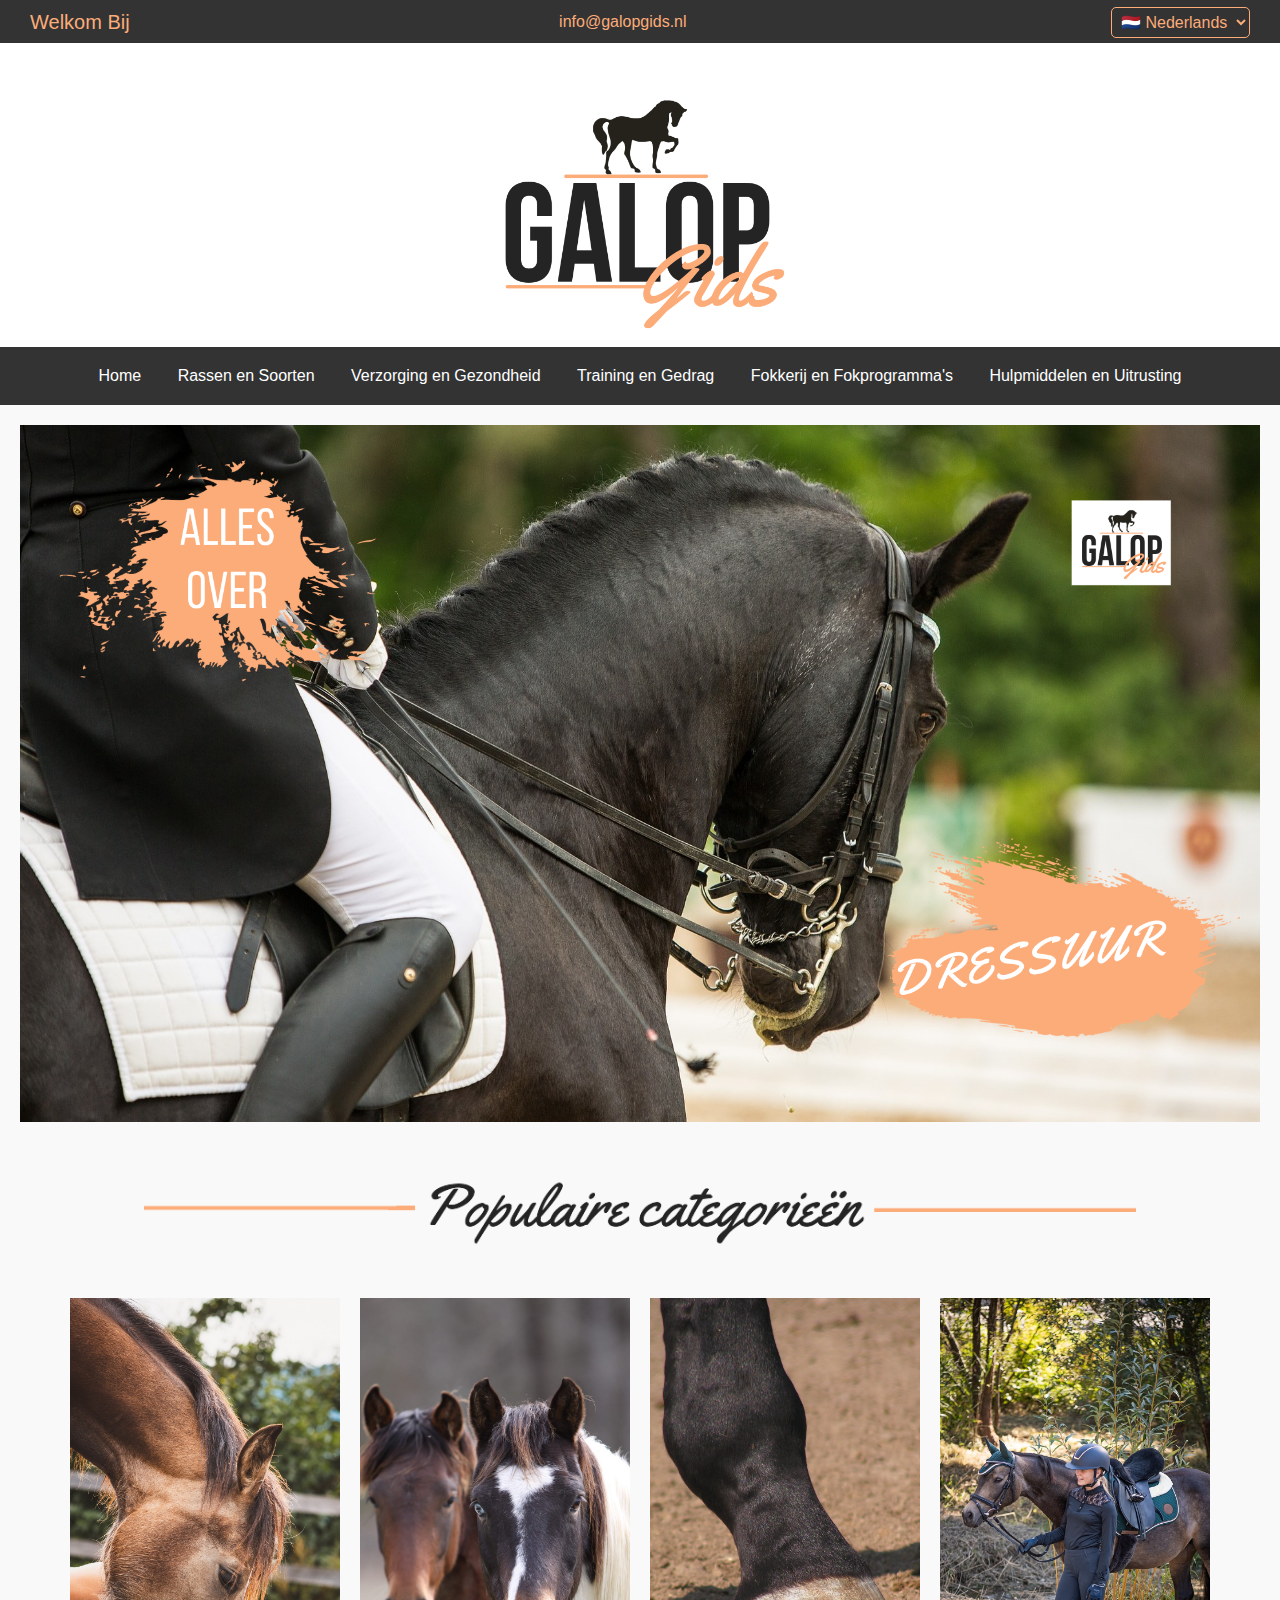
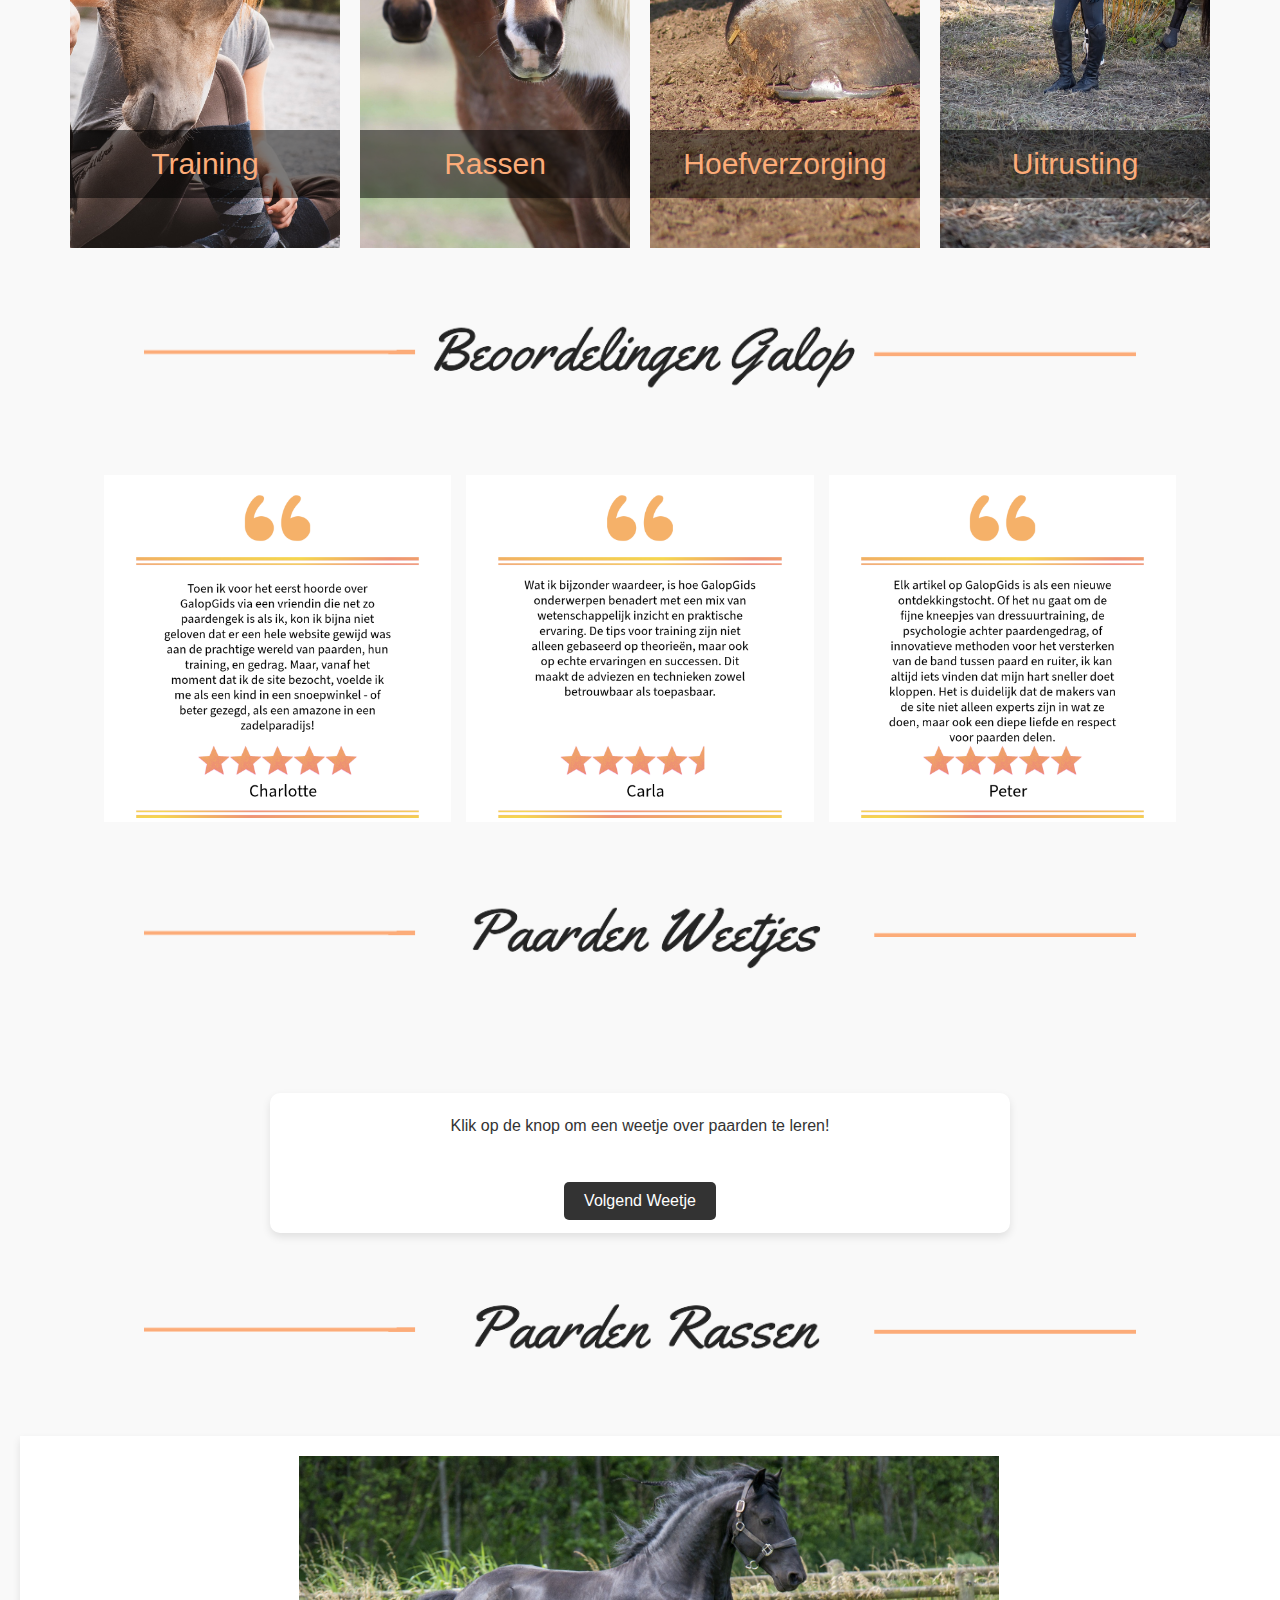
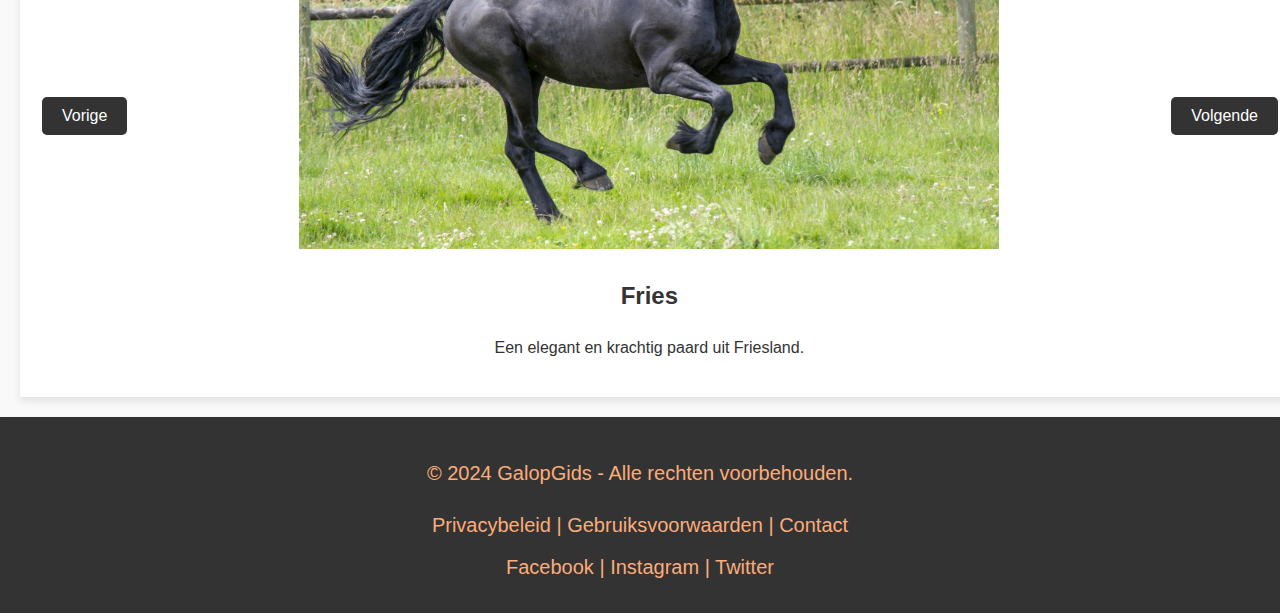
<file: index.html>
<!DOCTYPE html>
<html lang="nl">
<head>
    <meta charset="UTF-8">
    <meta name="viewport" content="width=device-width, initial-scale=1.0">
    <title>GalopGids</title>
    <link rel="stylesheet" href="style.css">
</head>
<body>
    <div id="bovenbalk">
    Welkom Bij
    <div class="contact-info">
        <a href="mailto:info@galopgids.nl"><i class="fa fa-envelope"></i> info@galopgids.nl</a>
    </div>
<div class="language-selector">
    <select onchange="window.location.href=this.value;">
        <option value="index.html">🇳🇱 Nederlands</option>
        <option value="index_en.html">🇬🇧 English</option>
        <!-- Voeg hier meer talen toe indien nodig -->
    </select>
</div>

</div>

    <header id="hoofdbalk">
  <img id="logo" src="logo.png" alt="GalopGids Logo"> <!-- Vervang 'pad/naar/jouw/logo.png' met het pad naar je logo -->
  

<div id="searchResults"></div>
</header>

<nav id="navigatie">
    <ul>
        <li class="dropdown">
            <a href="index.html" class="dropbtn">Home</a>
            <div class="dropdown-content">
            
                <!-- Voeg meer submenu-items toe indien nodig -->
            </div>
        </li>
		        <li class="dropdown">
            <a class="dropbtn">Rassen en Soorten</a>
            <div class="dropdown-content">
           <a href="rassen.html">Koud-of Warmbloed</a>
				
                
            </div>
        </li>
		     <li class="dropdown">
            <a class="dropbtn">Verzorging en Gezondheid</a>
            <div class="dropdown-content">
            <a href="gezond.html">Algemeen</a>
            </div>
        </li>
		    <li class="dropdown">
            <a class="dropbtn">Training en Gedrag</a>
            <div class="dropdown-content">
			<a href="training.html">Grondwerk</a>
       
            </div>
        </li>
		<li class="dropdown">
            <a  class="dropbtn">Fokkerij en Fokprogramma's</a>
            <div class="dropdown-content">
			<a href="sportfokkerij.html">Sportfokkerij</a>
      
            </div>
        </li>
		<li class="dropdown">
            <a href="#over" class="dropbtn">Hulpmiddelen en Uitrusting</a>
            <div class="dropdown-content">
			<a href="uitrusting.html">Uitrusting</a>
          
            </div>
        </li>

		


    </ul>
</nav>
    <main>
	<div class="container">
    <a href="https://voorbeeldpagina.com" class="image-link">
        <img src="dressuur.jpg" alt="Omschrijving van de afbeelding">
        <div class="overlay">
          <img src="overafb.png" alt="Beschrijvende tekst van de afbeelding">
		  
        </div>
    </a>
</div>
   <div class="full-width-image">
        <img src="populair.png" alt="Omschrijving van de nieuwe afbeelding">
    </div>
        <!-- Je pagina inhoud -->
<div class="image-gallery">
    <a href="https://link-naar-pagina-1.com" class="image-link">
        <img src="training.jpg" alt="Afbeelding 1">
        <div class="image-text1">Training</div>
    </a>
    <a href="https://link-naar-pagina-2.com" class="image-link">
        <img src="rassen.jpg" alt="Afbeelding 2">
        <div class="image-text1">Rassen</div>
    </a>
    <a href="https://link-naar-pagina-3.com" class="image-link">
        <img src="hoef.jpg" alt="Afbeelding 3">
        <div class="image-text1">Hoefverzorging</div>
    </a>
    <a href="https://link-naar-pagina-4.com" class="image-link">
        <img src="uitrusting.jpg" alt="Afbeelding 4">
        <div class="image-text1">Uitrusting</div>
    </a>
</div>
 <div class="full-width-image">
        <img src="beoordeling.png" alt="Omschrijving van de nieuwe afbeelding">
    </div>
	<div class="image-row">
    <div class="image-container">
        <img src="beoordeling1.png" alt="Omschrijving afbeelding 1">
    </div>
    <div class="image-container">
        <img src="beoordeling3.png" alt="Omschrijving afbeelding 2">
    </div>
    <div class="image-container">
        <img src="beoordeling2.png" alt="Omschrijving afbeelding 3">
    </div>
</div>
 <div class="full-width-image">
        <img src="weetjes.png" alt="Omschrijving van de nieuwe afbeelding">
    </div>
	<div class="fact-container">
  <div id="fact">Klik op de knop om een weetje over paarden te leren!</div>
  <button onclick="showFact()">Volgend Weetje</button>
</div>
 <div class="full-width-image">
        <img src="paardenrassen.png" alt="Omschrijving van de nieuwe afbeelding">
    </div>
	    <div class="gallery-container">
        <button class="prev" onclick="changeHorse(-1)">Vorige</button>
        <div class="horse-display">
            <img src="" id="horseImage" alt="Paard">
            <h2 id="horseName">Naam van het Paardenras</h2>
            <p id="horseDescription">Beschrijving van het Paardenras</p>
        </div>
        <button class="next" onclick="changeHorse(1)">Volgende</button>
    </div>

    </main>
	<script src="script.js"></script>
<footer class="modern-footer">
    <div class="footer-content">
        <p>© 2024 GalopGids - Alle rechten voorbehouden.</p>
        <div class="footer-links">
            <a href="#">Privacybeleid</a> |
            <a href="#">Gebruiksvoorwaarden</a> |
            <a href="#">Contact</a>
        </div>
        <div class="footer-socials">
            <a href="#">Facebook</a> |
            <a href="#">Instagram</a> |
            <a href="#">Twitter</a>
        </div>
    </div>
</footer>
</body>

</html>
</file>
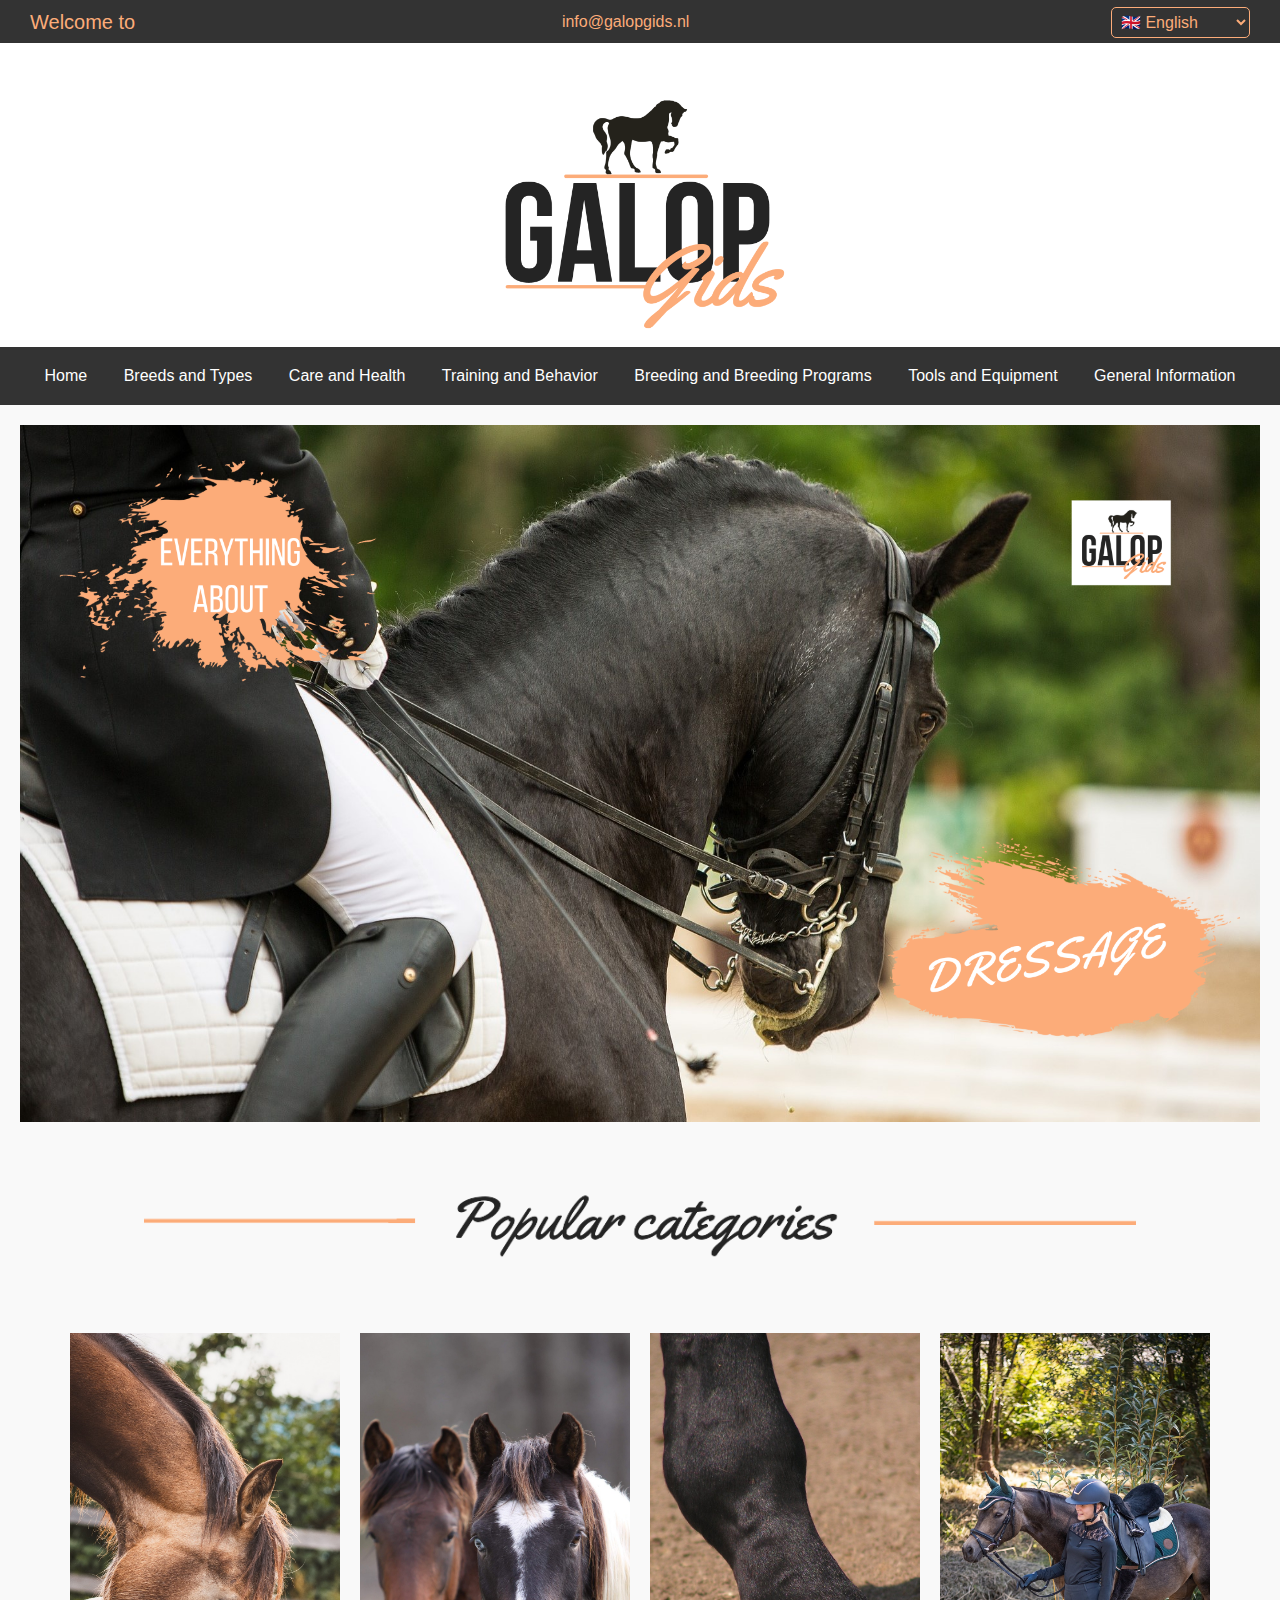
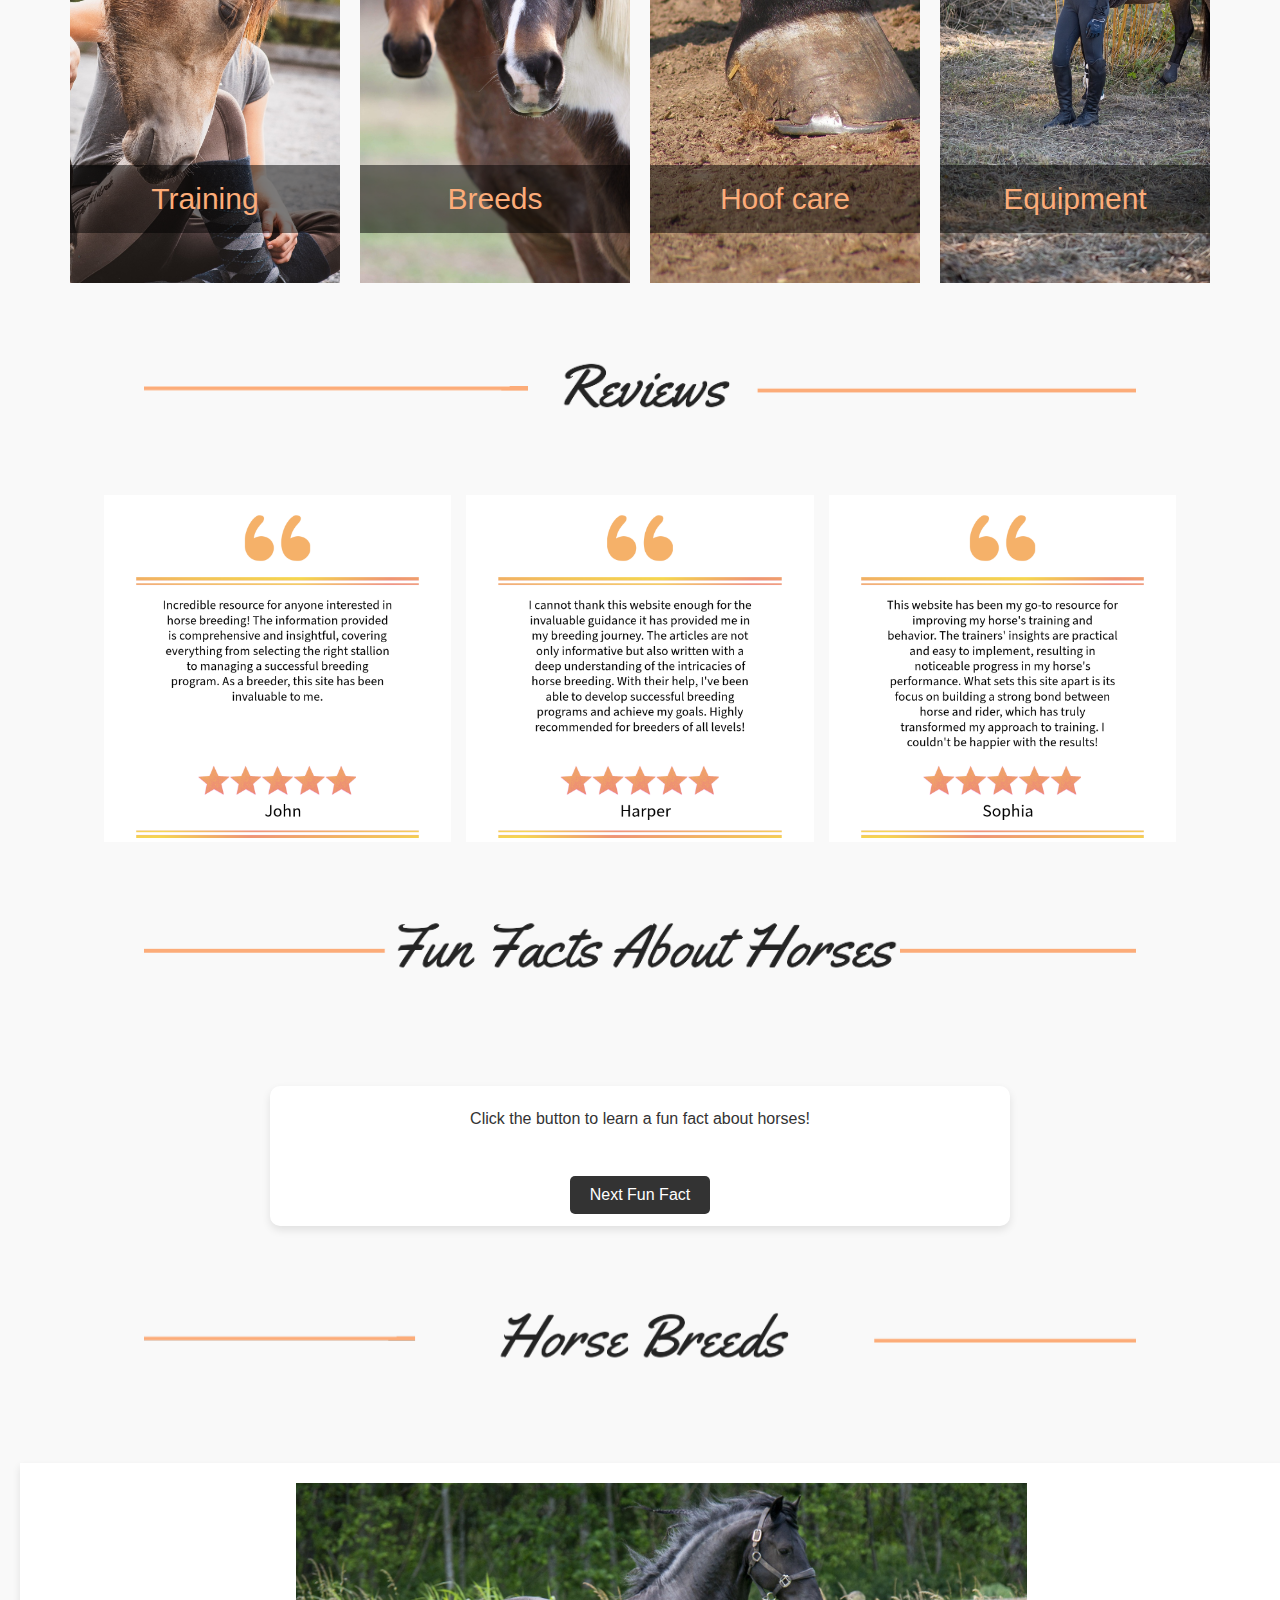
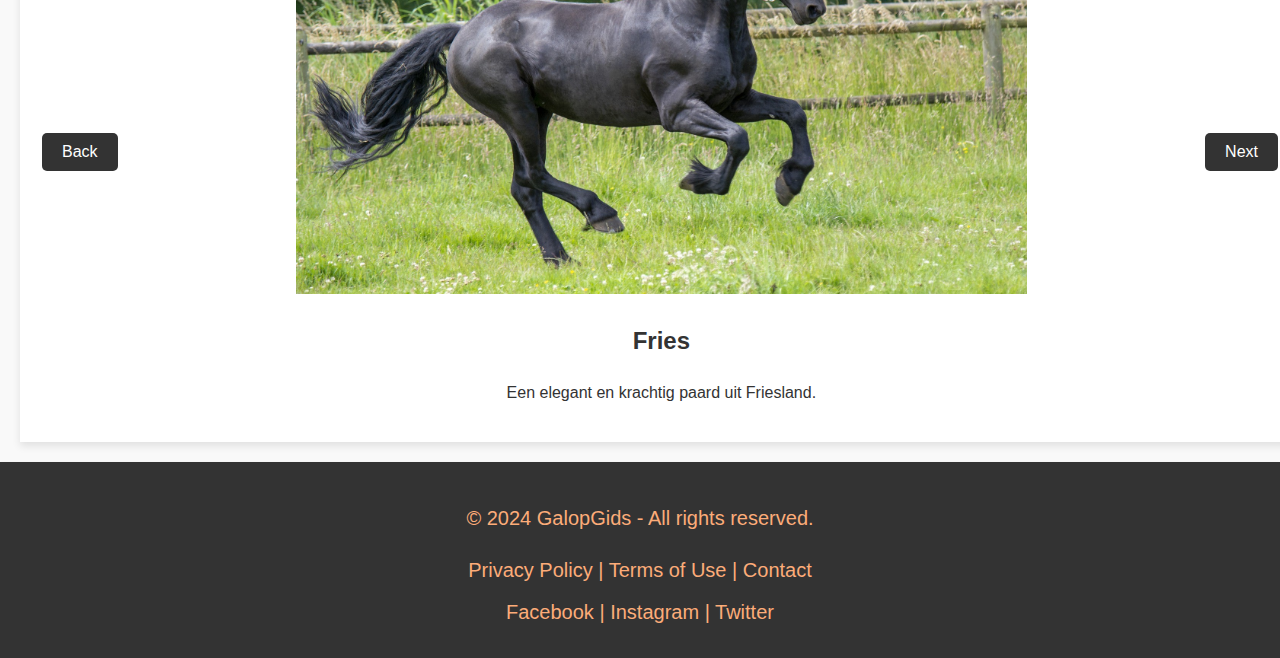
<file: index_en.html>
<!DOCTYPE html>
<html lang="nl">
<head>
    <meta charset="UTF-8">
    <meta name="viewport" content="width=device-width, initial-scale=1.0">
    <title>Jouw Website Naam</title>
    <link rel="stylesheet" href="style.css">
</head>
<body>
    <div id="bovenbalk">
    Welcome to
    <div class="contact-info">
        <a href="mailto:info@galopgids.nl"><i class="fa fa-envelope"></i> info@galopgids.nl</a>
    </div>
<div class="language-selector">
    <select onchange="window.location.href=this.value;">
        <option value="index.html">🇳🇱 Nederlands</option>
        <option value="index_en.html">🇬🇧 English</option>
        <!-- Voeg hier meer talen toe indien nodig -->
    </select>
</div>

</div>

    <header id="hoofdbalk">
  <img id="logo" src="logo.png" alt="GalopGids Logo"> <!-- Vervang 'pad/naar/jouw/logo.png' met het pad naar je logo -->
  

<div id="searchResults"></div>
</header>

<nav id="navigatie">
    <ul>
        <li class="dropdown">
            <a href="#home" class="dropbtn">Home</a>
            <div class="dropdown-content">
            
                <!-- Voeg meer submenu-items toe indien nodig -->
            </div>
        </li>
		        <li class="dropdown">
     
<a href="#over" class="dropbtn">Breeds and Types</a>
<div class="dropdown-content">
    <a href="#">English Thoroughbred</a>
    <a href="#">Arabian Horse</a>
    <a href="#">Quarter Horse</a>
    <a href="#">Fjord</a>
    <a href="#">Other Breeds</a>
</div>
        </li>
		     <li class="dropdown">
            <a href="#over" class="dropbtn">Care and Health</a>
            <div class="dropdown-content">
                <a href="#">Nutrition and Diet</a>
                <a href="#">Hoof Care</a>
				<a href="#">Vaccination Schedule</a>
				<a href="#">Safety at the Stable</a>
				<a href="#">First Aid for Horses</a>
                <!-- Add more submenu items -->
            </div>
        </li>
		    <li class="dropdown">
            <a href="#about" class="dropbtn">Training and Behavior</a>
            <div class="dropdown-content">
                <a href="#">Basic Dressage</a>
                <a href="#">Jumping</a>
				<a href="#">Western Riding</a>
				<a href="#">Resolving Behavioral Issues</a>
				<a href="#">Trail Riding</a>
                <!-- Add more submenu items -->
            </div>
        </li>
		<li class="dropdown">
            <a href="#about" class="dropbtn">Breeding and Breeding Programs</a>
            <div class="dropdown-content">
                <a href="#">Breeding Goals</a>
                <a href="#">Breeding Techniques</a>
				<a href="#">Breeding Programs</a>
				<a href="#">Foal Rearing</a>
				<a href="#">Breeders and Stud Farms</a>
                <!-- Add more submenu items -->
            </div>
        </li>
		<li class="dropdown">
            <a href="#about" class="dropbtn">Tools and Equipment</a>
            <div class="dropdown-content">
                <a href="#">Saddles and Bridles</a>
                <a href="#">Equestrian Clothing</a>
				<a href="#">Stable Equipment</a>
				<a href="#">Horse Transport</a>
				<a href="#">Training Aids</a>
                <!-- Add more submenu items -->
            </div>
        </li>
		<li class="dropdown">
            <a href="#about" class="dropbtn">General Information</a>
            <div class="dropdown-content">
                <a href="#">History of Horses</a>
                <a href="#">Anatomy and Physiology</a>
				<a href="#">Horse Insurance</a>
				<a href="#">Equestrian Terms</a>
				<a href="#">Fun Facts</a>
                <!-- Add more submenu items -->
            </div>
        </li>

    </ul>
</nav>
    <main>
	<div class="container">
    <a href="https://voorbeeldpagina.com" class="image-link">
        <img src="dressuur.jpg" alt="Omschrijving van de afbeelding">
        <div class="overlay">
          <img src="overafb_en.png" alt="Beschrijvende tekst van de afbeelding">
		  
        </div>
    </a>
</div>
   <div class="full-width-image">
        <img src="populair_en.png" alt="Omschrijving van de nieuwe afbeelding">
    </div>
        <!-- Je pagina inhoud -->
<div class="image-gallery">
    <a href="https://link-naar-pagina-1.com" class="image-link">
        <img src="training.jpg" alt="Afbeelding 1">
        <div class="image-text1">Training</div>
    </a>
    <a href="https://link-naar-pagina-2.com" class="image-link">
        <img src="rassen.jpg" alt="Afbeelding 2">
        <div class="image-text1">Breeds</div>
    </a>
    <a href="https://link-naar-pagina-3.com" class="image-link">
        <img src="hoef.jpg" alt="Afbeelding 3">
        <div class="image-text1">Hoof care</div>
    </a>
    <a href="https://link-naar-pagina-4.com" class="image-link">
        <img src="uitrusting.jpg" alt="Afbeelding 4">
        <div class="image-text1">Equipment</div>
    </a>
</div>
 <div class="full-width-image">
        <img src="beoordeling_en.png" alt="Omschrijving van de nieuwe afbeelding">
    </div>
	<div class="image-row">
    <div class="image-container">
        <img src="beoordeling1_en.png" alt="Omschrijving afbeelding 1">
    </div>
    <div class="image-container">
        <img src="beoordeling3_en.png" alt="Omschrijving afbeelding 2">
    </div>
    <div class="image-container">
        <img src="beoordeling2_en.png" alt="Omschrijving afbeelding 3">
    </div>
</div>
 <div class="full-width-image">
        <img src="weetjes_en.png" alt="Omschrijving van de nieuwe afbeelding">
    </div>
	<div class="fact-container">
  <div id="fact">Click the button to learn a fun fact about horses!</div>
  <button onclick="showFact()">Next Fun Fact</button>
</div>
 <div class="full-width-image">
        <img src="paardenrassen_en.png" alt="Omschrijving van de nieuwe afbeelding">
    </div>
	    <div class="gallery-container">
        <button class="prev" onclick="changeHorse(-1)">Back</button>
        <div class="horse-display">
            <img src="" id="horseImage" alt="Paard">
            <h2 id="horseName">Naam van het Paardenras</h2>
            <p id="horseDescription">Beschrijving van het Paardenras</p>
        </div>
        <button class="next" onclick="changeHorse(1)">Next</button>
    </div>

    </main>
	<script src="script.js"></script>
<footer class="modern-footer">
    <div class="footer-content">
        <p>© 2024 GalopGids - All rights reserved.</p>
        <div class="footer-links">
            <a href="#">Privacy Policy</a> |
            <a href="#">Terms of Use</a> |
            <a href="#">Contact</a>
        </div>
        <div class="footer-socials">
            <a href="#">Facebook</a> |
            <a href="#">Instagram</a> |
            <a href="#">Twitter</a>
        </div>
    </div>
</footer>
</body>

</html>
</file>
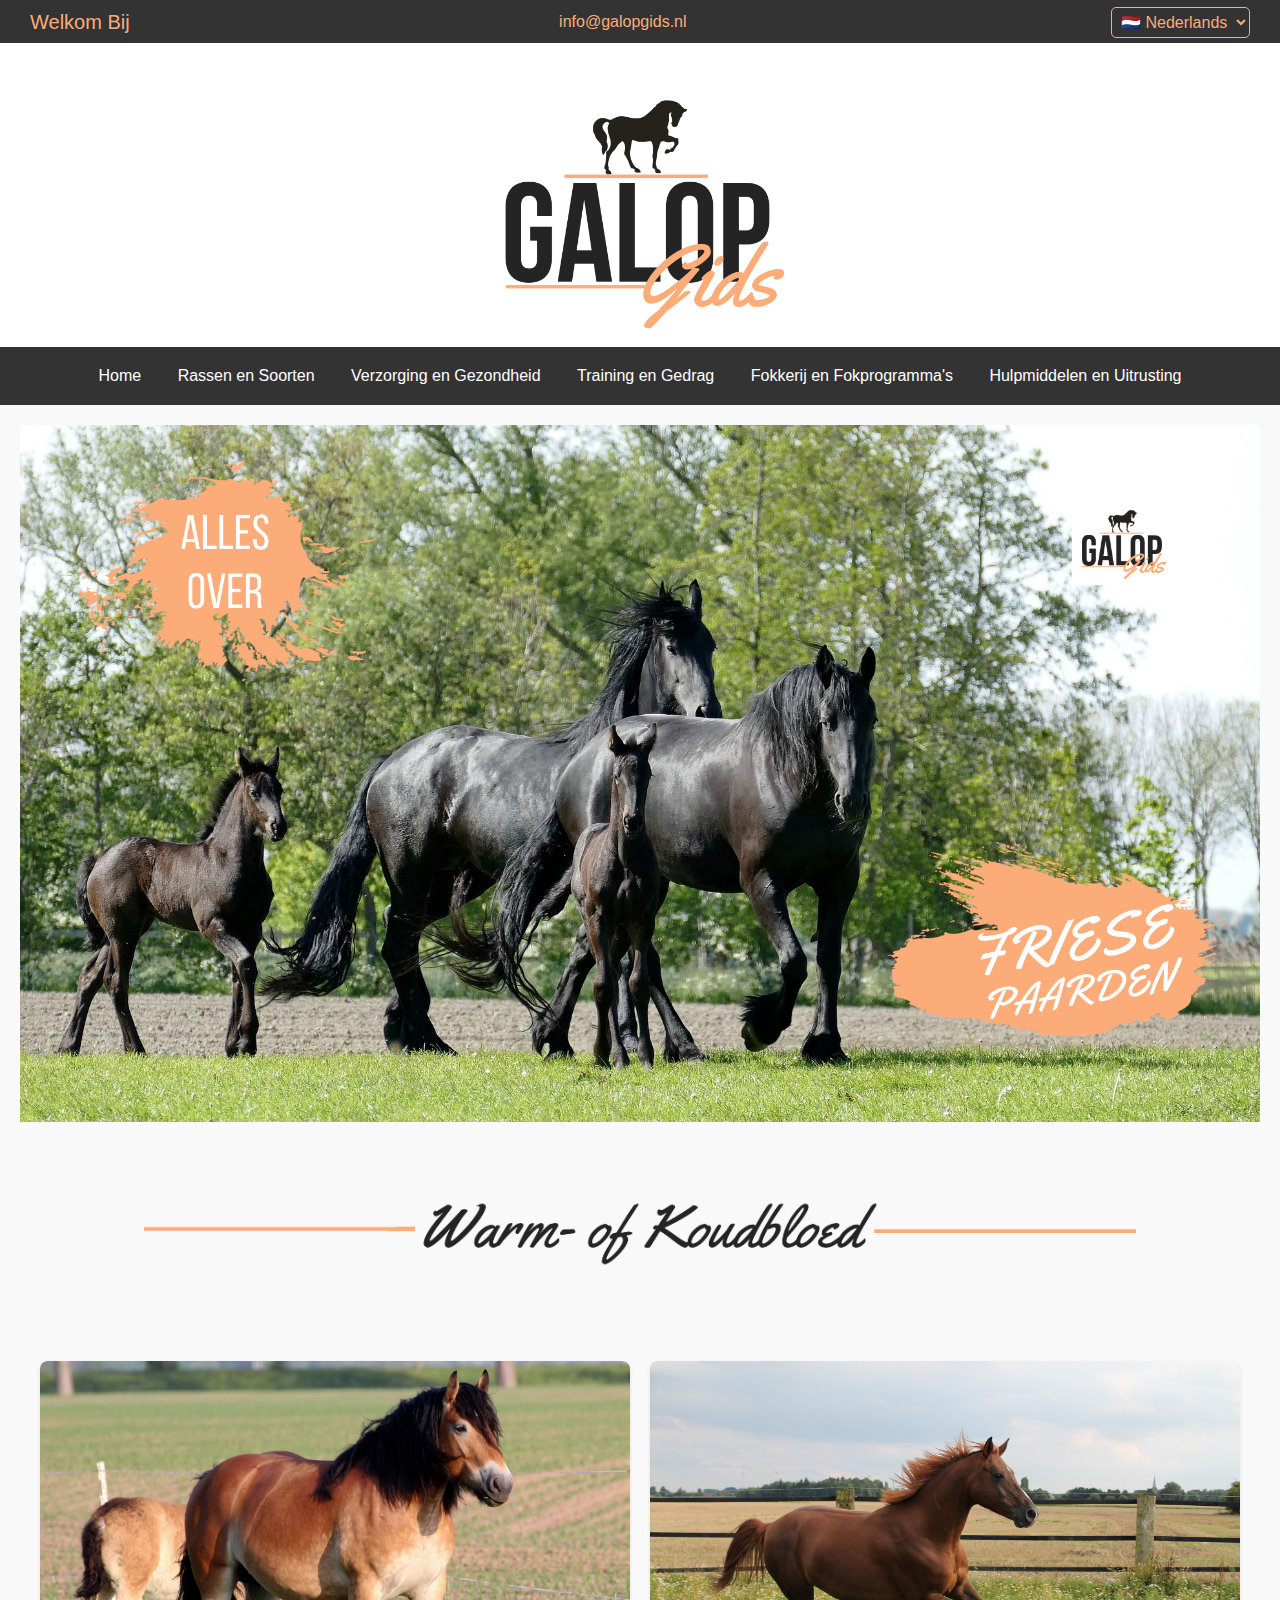
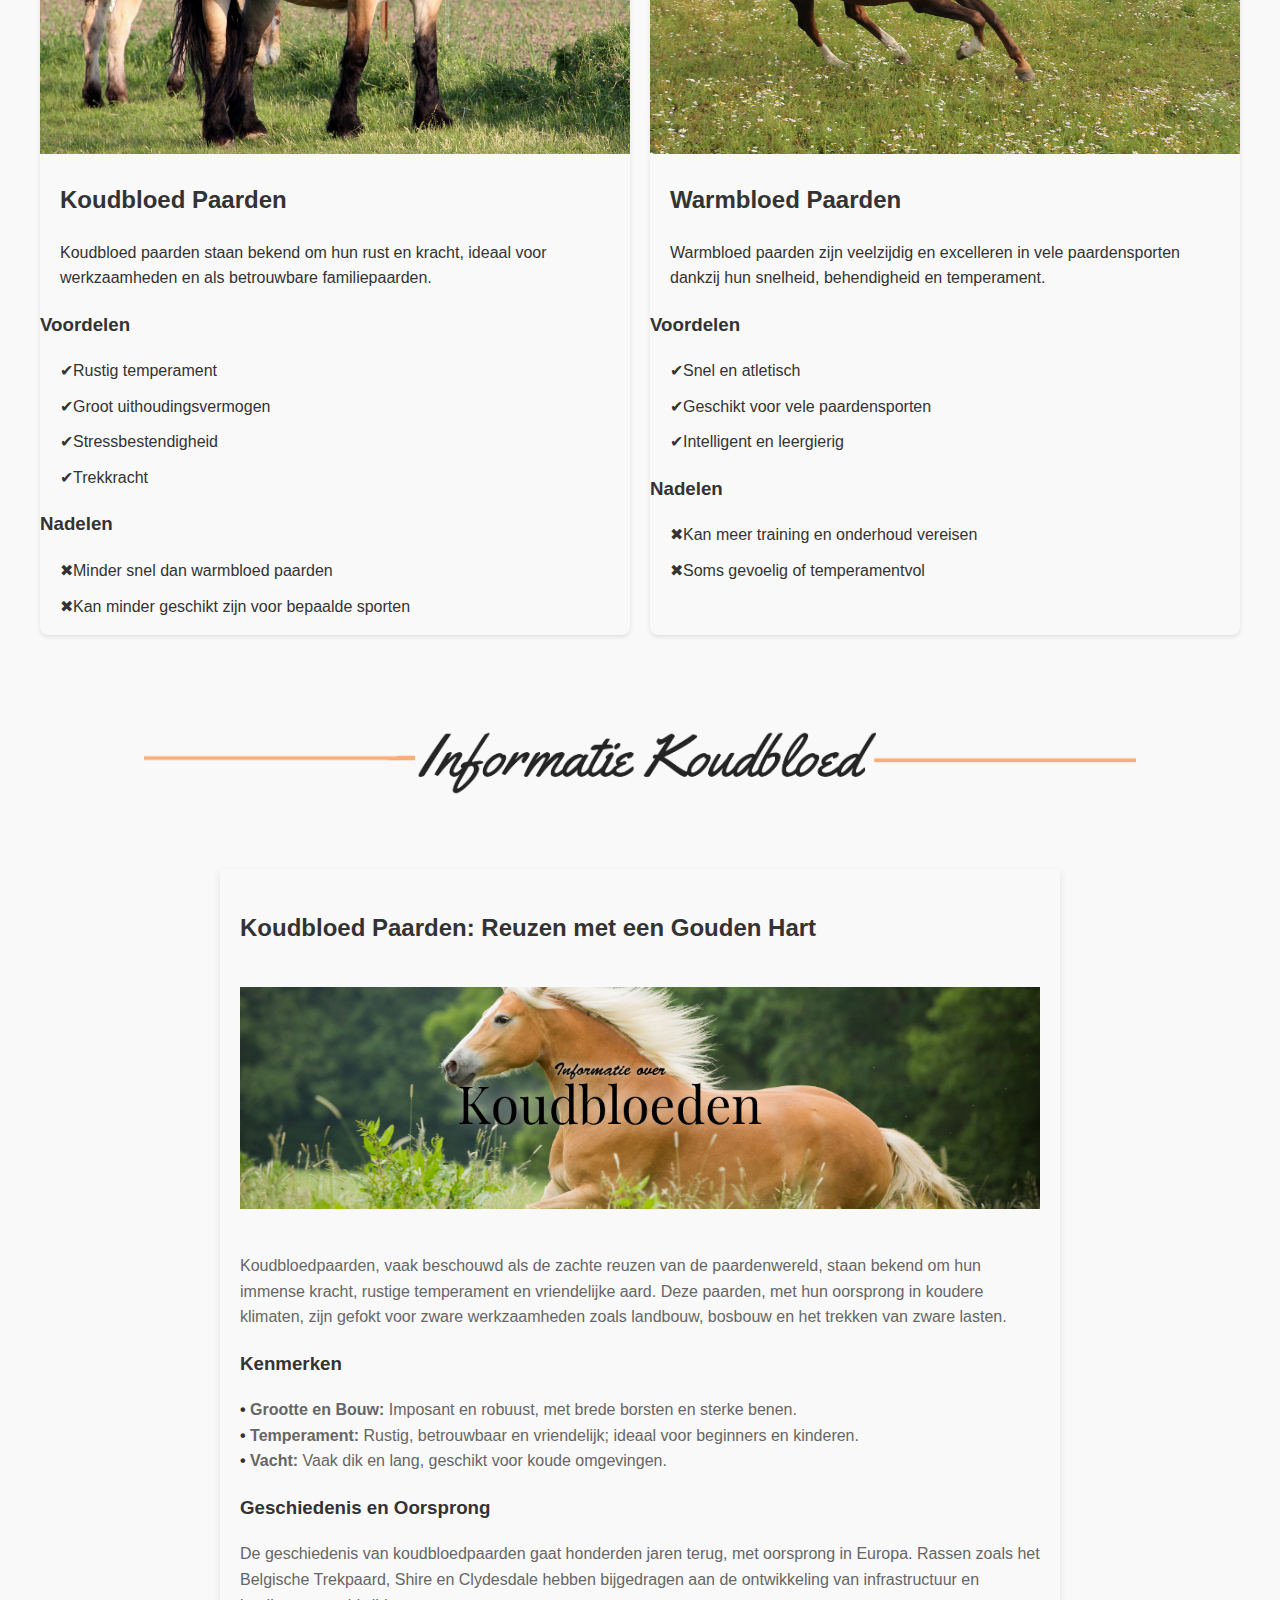
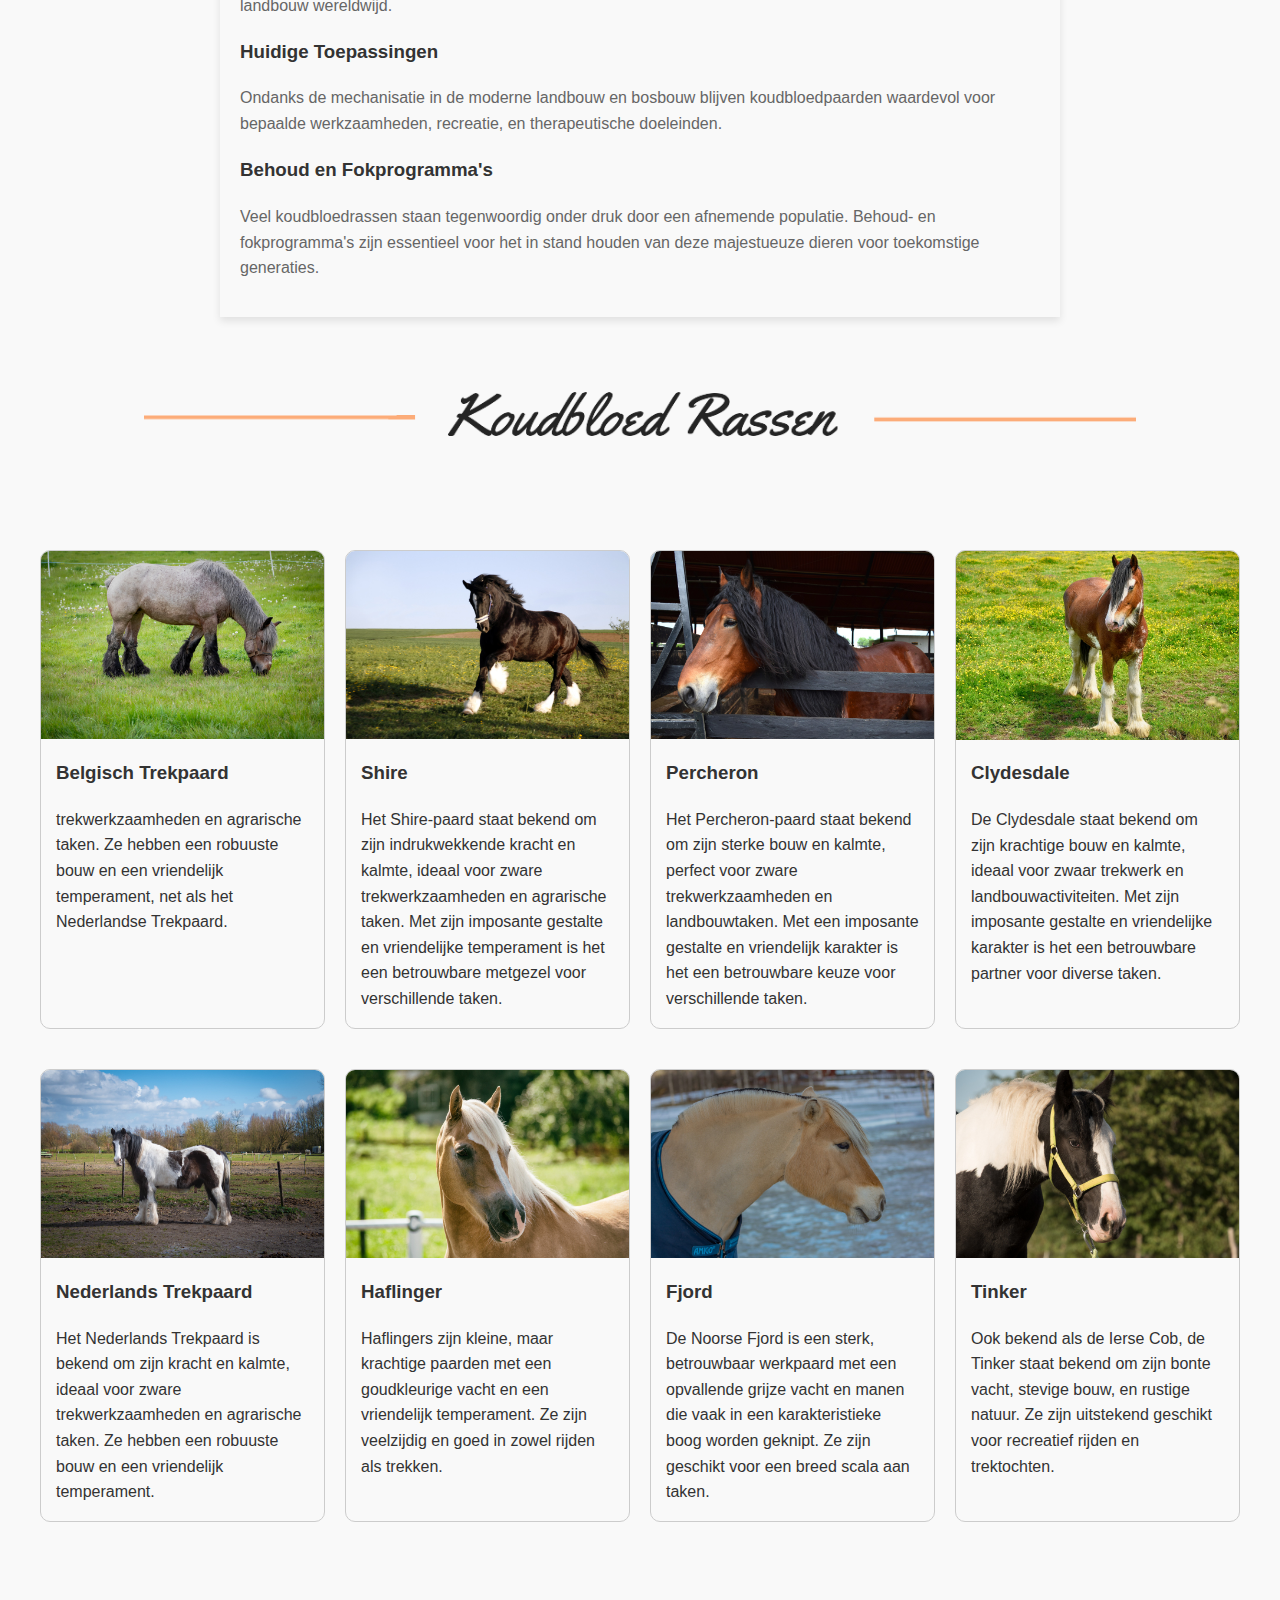
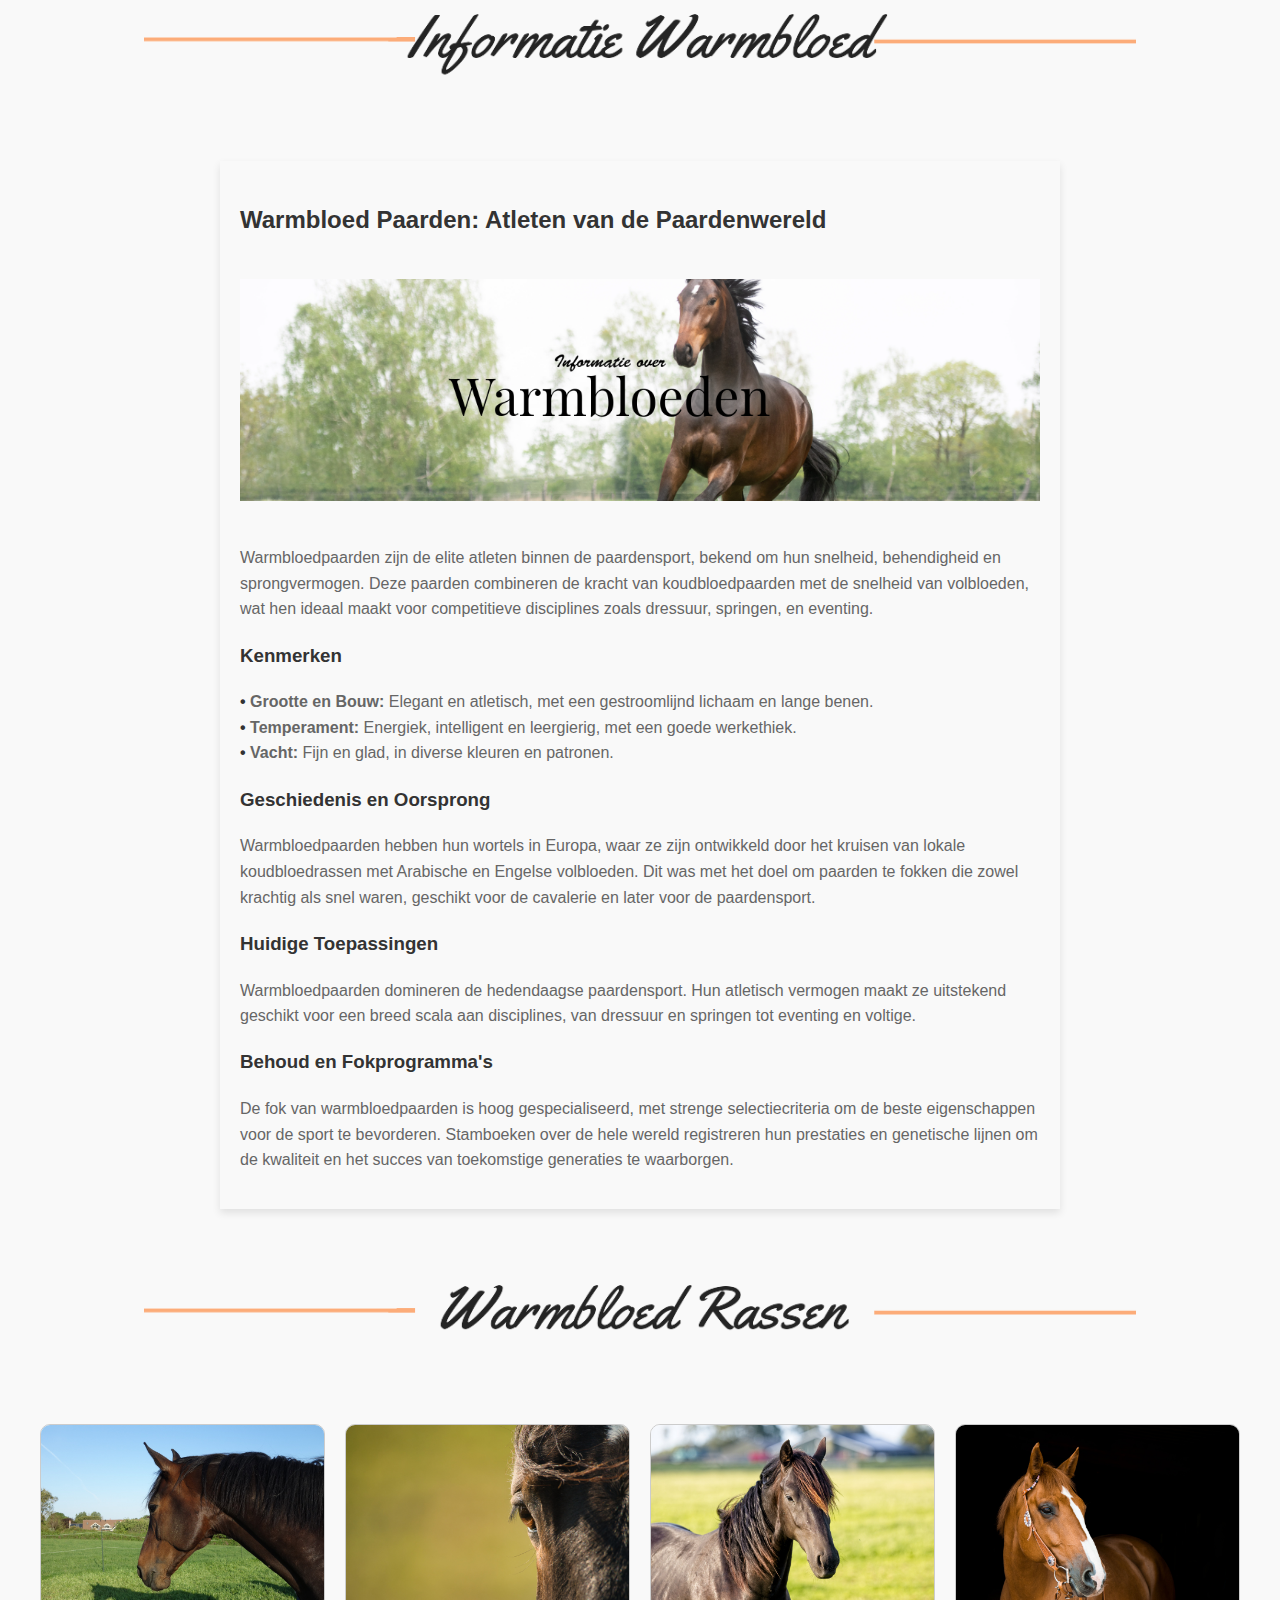
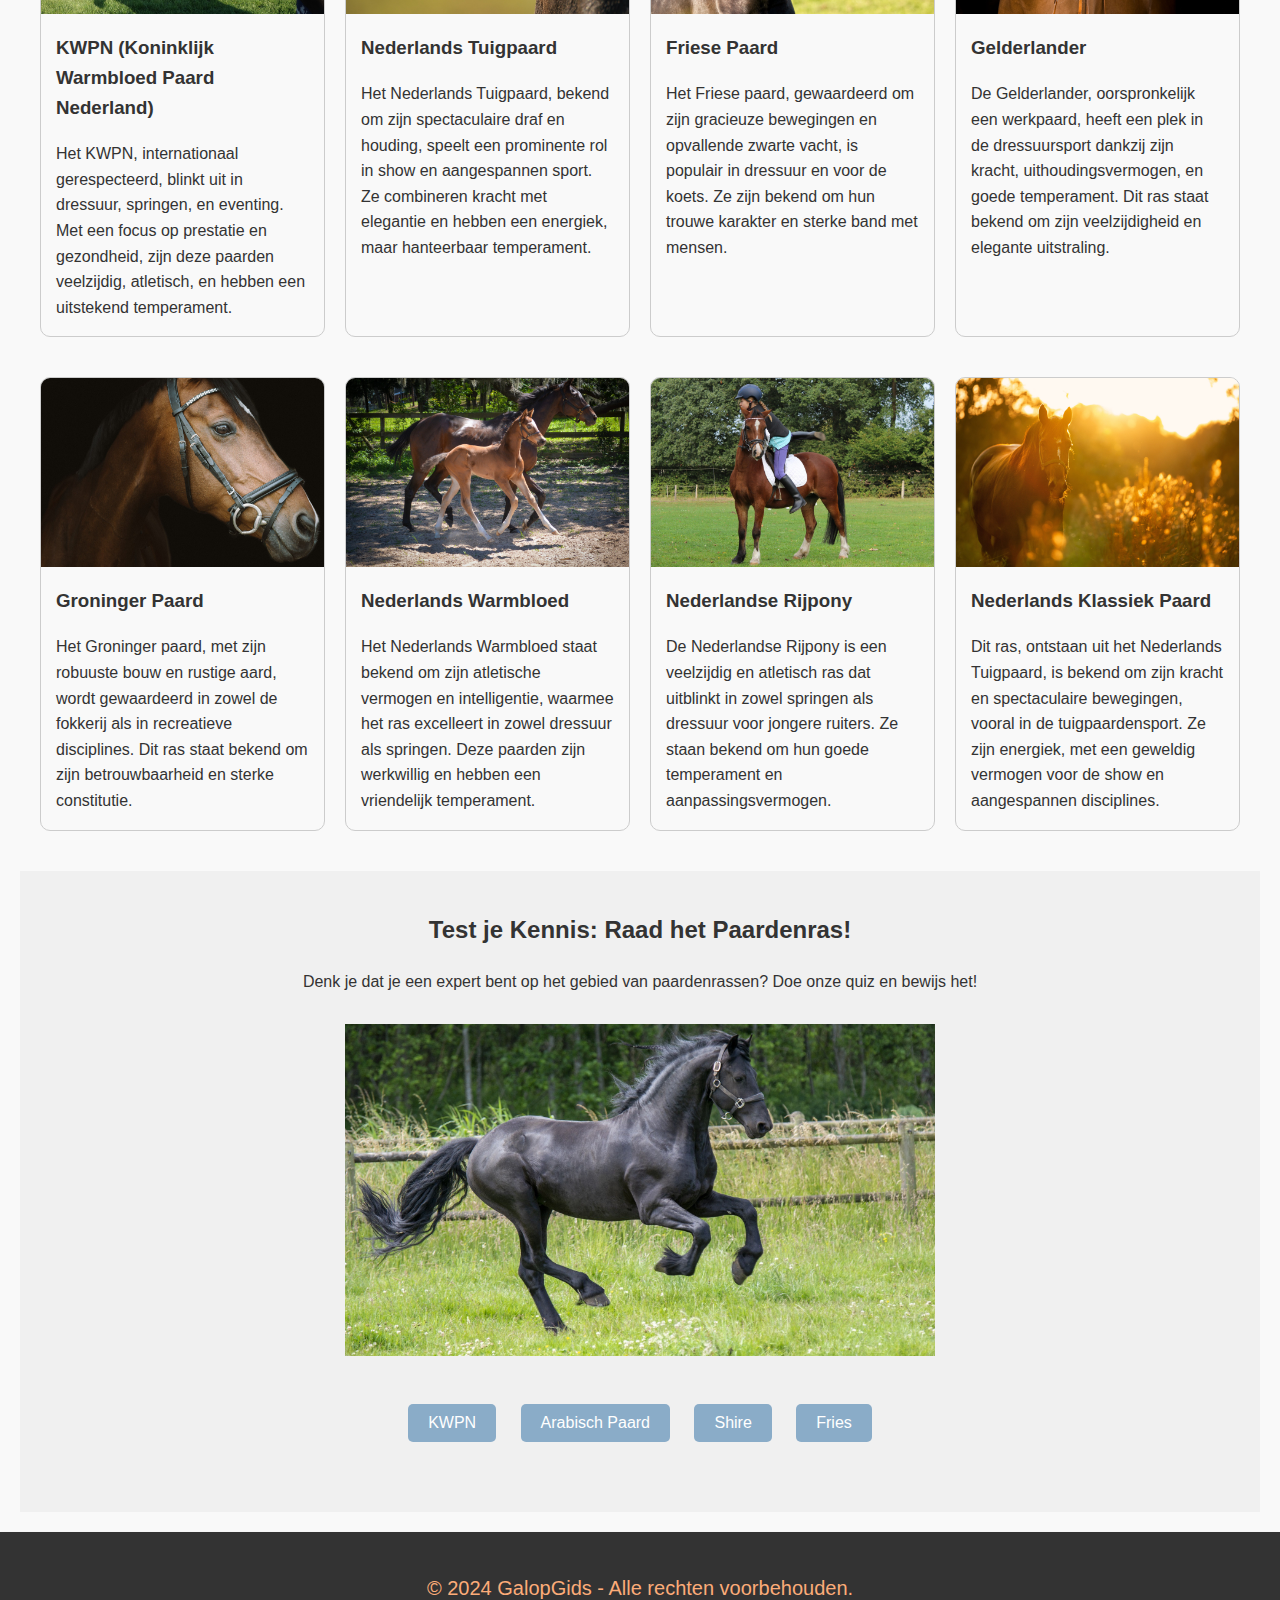
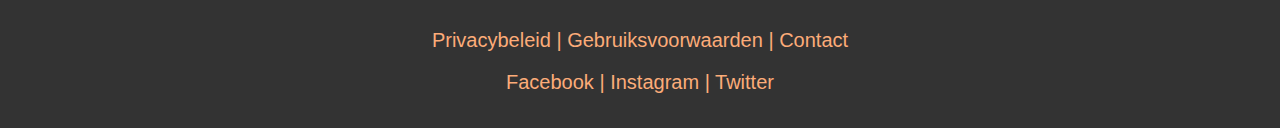
<file: rassen.html>
<!DOCTYPE html>
<html lang="nl">
<head>
    <meta charset="UTF-8">
    <meta name="viewport" content="width=device-width, initial-scale=1.0">
    <title>GalopGids</title>
    <link rel="stylesheet" href="style.css">
</head>
<body>
    <div id="bovenbalk">
    Welkom Bij
    <div class="contact-info">
        <a href="mailto:info@galopgids.nl"><i class="fa fa-envelope"></i> info@galopgids.nl</a>
    </div>
<div class="language-selector">
    <select onchange="window.location.href=this.value;">
        <option value="index.html">🇳🇱 Nederlands</option>
        <option value="index_en.html">🇬🇧 English</option>
        <!-- Voeg hier meer talen toe indien nodig -->
    </select>
</div>

</div>

    <header id="hoofdbalk">
  <img id="logo" src="logo.png" alt="GalopGids Logo"> <!-- Vervang 'pad/naar/jouw/logo.png' met het pad naar je logo -->
  

<div id="searchResults"></div>
</header>

<nav id="navigatie">
    <ul>
        <li class="dropdown">
            <a href="index.html" class="dropbtn">Home</a>
            <div class="dropdown-content">
            
                <!-- Voeg meer submenu-items toe indien nodig -->
            </div>
        </li>
		        <li class="dropdown">
            <a class="dropbtn">Rassen en Soorten</a>
            <div class="dropdown-content">
           <a href="rassen.html">Koud-of Warmbloed</a>
				
                
            </div>
        </li>
		     <li class="dropdown">
            <a class="dropbtn">Verzorging en Gezondheid</a>
            <div class="dropdown-content">
            <a href="gezond.html">Algemeen</a>
            </div>
        </li>
		    <li class="dropdown">
            <a class="dropbtn">Training en Gedrag</a>
            <div class="dropdown-content">
			<a href="training.html">Grondwerk</a>
       
            </div>
        </li>
		<li class="dropdown">
            <a  class="dropbtn">Fokkerij en Fokprogramma's</a>
            <div class="dropdown-content">
			<a href="sportfokkerij.html">Sportfokkerij</a>
      
            </div>
        </li>
		<li class="dropdown">
            <a href="#over" class="dropbtn">Hulpmiddelen en Uitrusting</a>
            <div class="dropdown-content">
			<a href="uitrusting.html">Uitrusting</a>
          
            </div>
        </li>

		


    </ul>
</nav>
    <main>
	<div class="container">
    <a href="https://voorbeeldpagina.com" class="image-link">
        <img src="friesen.jpg" alt="Omschrijving van de afbeelding">
        <div class="overlay">
          <img src="overafbfries.png" alt="Beschrijvende tekst van de afbeelding">
		  
        </div>
    </a>
</div>
 <div class="full-width-image">
        <img src="warmkoud.png" alt="Omschrijving van de nieuwe afbeelding">
    </div>
<div class="paarden-container">
    <div class="paarden-item">
        <img src="koud.jpg" alt="Koudbloed Paard" class="paarden-img">
        <h2>Koudbloed Paarden</h2>
        <p>Koudbloed paarden staan bekend om hun rust en kracht, ideaal voor werkzaamheden en als betrouwbare familiepaarden.</p>
        <h3>Voordelen</h3>
        <ul>
            <li class="vinkje">Rustig temperament</li>
            <li class="vinkje">Groot uithoudingsvermogen</li>
           	<li class="vinkje">Stressbestendigheid</li>
			<li class="vinkje">Trekkracht</li>
        </ul>
        <h3>Nadelen</h3>
        <ul>
            <li class="kruisje">Minder snel dan warmbloed paarden</li>
            <li class="kruisje">Kan minder geschikt zijn voor bepaalde sporten</li>
        </ul>
    </div>
    <div class="paarden-item">
        <img src="warm.jpg" alt="Warmbloed Paard" class="paarden-img">
        <h2>Warmbloed Paarden</h2>
        <p>Warmbloed paarden zijn veelzijdig en excelleren in vele paardensporten dankzij hun snelheid, behendigheid en temperament.</p>
        <h3>Voordelen</h3>
        <ul>
            <li class="vinkje">Snel en atletisch</li>
            <li class="vinkje">Geschikt voor vele paardensporten</li>
            <li class="vinkje">Intelligent en leergierig</li>
        </ul>
        <h3>Nadelen</h3>
        <ul>
            <li class="kruisje">Kan meer training en onderhoud vereisen</li>
            <li class="kruisje">Soms gevoelig of temperamentvol</li>
        </ul>
    </div>
</div>
 <div class="full-width-image">
        <img src="infokoud.png" alt="Omschrijving van de nieuwe afbeelding">
    </div>
<div class="koudbloed-verslag">
    <h2>Koudbloed Paarden: Reuzen met een Gouden Hart</h2>
    <img src="infokoudbloed.png" alt="Koudbloed Paard" class="verslag-img">
    <p>Koudbloedpaarden, vaak beschouwd als de zachte reuzen van de paardenwereld, staan bekend om hun immense kracht, rustige temperament en vriendelijke aard. Deze paarden, met hun oorsprong in koudere klimaten, zijn gefokt voor zware werkzaamheden zoals landbouw, bosbouw en het trekken van zware lasten.</p>
    
    <h3>Kenmerken</h3>
    <ul>
        <li><strong>Grootte en Bouw:</strong> Imposant en robuust, met brede borsten en sterke benen.</li>
        <li><strong>Temperament:</strong> Rustig, betrouwbaar en vriendelijk; ideaal voor beginners en kinderen.</li>
        <li><strong>Vacht:</strong> Vaak dik en lang, geschikt voor koude omgevingen.</li>
    </ul>

    <h3>Geschiedenis en Oorsprong</h3>
    <p>De geschiedenis van koudbloedpaarden gaat honderden jaren terug, met oorsprong in Europa. Rassen zoals het Belgische Trekpaard, Shire en Clydesdale hebben bijgedragen aan de ontwikkeling van infrastructuur en landbouw wereldwijd.</p>

    <h3>Huidige Toepassingen</h3>
    <p>Ondanks de mechanisatie in de moderne landbouw en bosbouw blijven koudbloedpaarden waardevol voor bepaalde werkzaamheden, recreatie, en therapeutische doeleinden.</p>
    
    <h3>Behoud en Fokprogramma's</h3>
    <p>Veel koudbloedrassen staan tegenwoordig onder druk door een afnemende populatie. Behoud- en fokprogramma's zijn essentieel voor het in stand houden van deze majestueuze dieren voor toekomstige generaties.</p>
</div>
 <div class="full-width-image">
        <img src="koudras.png" alt="Omschrijving van de nieuwe afbeelding">
    </div>
<div class="paarden-container">
  <div class="paard-item">
    <img src="belgische.jpg" alt="Belgisch Trekpaard">
    <h3>Belgisch Trekpaard</h3>
    <p>trekwerkzaamheden en agrarische taken. Ze hebben een robuuste bouw en een vriendelijk temperament, net als het Nederlandse Trekpaard.</p>
  </div>
  <div class="paard-item">
    <img src="shire.jpg" alt="Shire">
    <h3>Shire</h3>
    <p>
Het Shire-paard staat bekend om zijn indrukwekkende kracht en kalmte, ideaal voor zware trekwerkzaamheden en agrarische taken. Met zijn imposante gestalte en vriendelijke temperament is het een betrouwbare metgezel voor verschillende taken.</p>
  </div>
  <div class="paard-item">
    <img src="percheron.jpg" alt="Percheron">
    <h3>Percheron</h3>
    <p>Het Percheron-paard staat bekend om zijn sterke bouw en kalmte, perfect voor zware trekwerkzaamheden en landbouwtaken. Met een imposante gestalte en vriendelijk karakter is het een betrouwbare keuze voor verschillende taken.</p>
  </div>
  <div class="paard-item">
    <img src="clydesdale1.png" alt="Clydesdale">
    <h3>Clydesdale</h3>
    <p>
De Clydesdale staat bekend om zijn krachtige bouw en kalmte, ideaal voor zwaar trekwerk en landbouwactiviteiten. Met zijn imposante gestalte en vriendelijke karakter is het een betrouwbare partner voor diverse taken.</p>
  </div>
  
</div>
<div class="paarden-container">
  <div class="paard-item">
    <img src="nltrekpaard.jpg" alt="Nederlands Trekpaard">
    <h3>Nederlands Trekpaard</h3>
    <p>Het Nederlands Trekpaard is bekend om zijn kracht en kalmte, ideaal voor zware trekwerkzaamheden en agrarische taken. Ze hebben een robuuste bouw en een vriendelijk temperament.</p>
  </div>
  <div class="paard-item">
    <img src="hafling.jpg" alt="Haflinger">
    <h3>Haflinger</h3>
    <p>Haflingers zijn kleine, maar krachtige paarden met een goudkleurige vacht en een vriendelijk temperament. Ze zijn veelzijdig en goed in zowel rijden als trekken.</p>
  </div>
  <div class="paard-item">
    <img src="fjor.jpg" alt="Fjord">
    <h3>Fjord</h3>
    <p>De Noorse Fjord is een sterk, betrouwbaar werkpaard met een opvallende grijze vacht en manen die vaak in een karakteristieke boog worden geknipt. Ze zijn geschikt voor een breed scala aan taken.</p>
  </div>
  <div class="paard-item">
    <img src="tinker.jpg" alt="Tinker">
    <h3>Tinker</h3>
    <p>Ook bekend als de Ierse Cob, de Tinker staat bekend om zijn bonte vacht, stevige bouw, en rustige natuur. Ze zijn uitstekend geschikt voor recreatief rijden en trektochten.</p>
  </div>
</div>

 <div class="full-width-image">
        <img src="infowarm.png" alt="Omschrijving van de nieuwe afbeelding">
    </div>
<div class="warmbloed-verslag">
    <h2>Warmbloed Paarden: Atleten van de Paardenwereld</h2>
    <img src="infowarmbloed.png" alt="Warmbloed Paard" class="verslag-img">
    <p>Warmbloedpaarden zijn de elite atleten binnen de paardensport, bekend om hun snelheid, behendigheid en sprongvermogen. Deze paarden combineren de kracht van koudbloedpaarden met de snelheid van volbloeden, wat hen ideaal maakt voor competitieve disciplines zoals dressuur, springen, en eventing.</p>
    
    <h3>Kenmerken</h3>
    <ul>
        <li><strong>Grootte en Bouw:</strong> Elegant en atletisch, met een gestroomlijnd lichaam en lange benen.</li>
        <li><strong>Temperament:</strong> Energiek, intelligent en leergierig, met een goede werkethiek.</li>
        <li><strong>Vacht:</strong> Fijn en glad, in diverse kleuren en patronen.</li>
    </ul>

    <h3>Geschiedenis en Oorsprong</h3>
    <p>Warmbloedpaarden hebben hun wortels in Europa, waar ze zijn ontwikkeld door het kruisen van lokale koudbloedrassen met Arabische en Engelse volbloeden. Dit was met het doel om paarden te fokken die zowel krachtig als snel waren, geschikt voor de cavalerie en later voor de paardensport.</p>

    <h3>Huidige Toepassingen</h3>
    <p>Warmbloedpaarden domineren de hedendaagse paardensport. Hun atletisch vermogen maakt ze uitstekend geschikt voor een breed scala aan disciplines, van dressuur en springen tot eventing en voltige.</p>
    
    <h3>Behoud en Fokprogramma's</h3>
    <p>De fok van warmbloedpaarden is hoog gespecialiseerd, met strenge selectiecriteria om de beste eigenschappen voor de sport te bevorderen. Stamboeken over de hele wereld registreren hun prestaties en genetische lijnen om de kwaliteit en het succes van toekomstige generaties te waarborgen.</p>
</div>



 <div class="full-width-image">
        <img src="warmras.png" alt="Omschrijving van de nieuwe afbeelding">
    </div>

<div class="paarden-container">
  <div class="paard-item">
    <img src="kwpn.jpg" alt="KWPN (Koninklijk Warmbloed Paard Nederland)">
    <h3>KWPN (Koninklijk Warmbloed Paard Nederland)</h3>
    <p>Het KWPN, internationaal gerespecteerd, blinkt uit in dressuur, springen, en eventing. Met een focus op prestatie en gezondheid, zijn deze paarden veelzijdig, atletisch, en hebben een uitstekend temperament.</p>
  </div>
  <div class="paard-item">
    <img src="tuig.jpg" alt="Nederlands Tuigpaard">
    <h3>Nederlands Tuigpaard</h3>
    <p>Het Nederlands Tuigpaard, bekend om zijn spectaculaire draf en houding, speelt een prominente rol in show en aangespannen sport. Ze combineren kracht met elegantie en hebben een energiek, maar hanteerbaar temperament.</p>
  </div>
  <div class="paard-item">
    <img src="fries1.jpg" alt="Friese Paard">
    <h3>Friese Paard</h3>
    <p>Het Friese paard, gewaardeerd om zijn gracieuze bewegingen en opvallende zwarte vacht, is populair in dressuur en voor de koets. Ze zijn bekend om hun trouwe karakter en sterke band met mensen.</p>
  </div>
  <div class="paard-item">
    <img src="gelder.jpg" alt="Gelderlander">
    <h3>Gelderlander</h3>
    <p>De Gelderlander, oorspronkelijk een werkpaard, heeft een plek in de dressuursport dankzij zijn kracht, uithoudingsvermogen, en goede temperament. Dit ras staat bekend om zijn veelzijdigheid en elegante uitstraling.</p>
  </div>
</div>
<div class="paarden-container">
  <div class="paard-item">
    <img src="groninger.jpg" alt="Groninger Paard">
    <h3>Groninger Paard</h3>
    <p>Het Groninger paard, met zijn robuuste bouw en rustige aard, wordt gewaardeerd in zowel de fokkerij als in recreatieve disciplines. Dit ras staat bekend om zijn betrouwbaarheid en sterke constitutie.</p>
  </div>
  <div class="paard-item">
    <img src="nlwarm.jpg" alt="Nederlands Warmbloed">
    <h3>Nederlands Warmbloed</h3>
    <p>Het Nederlands Warmbloed staat bekend om zijn atletische vermogen en intelligentie, waarmee het ras excelleert in zowel dressuur als springen. Deze paarden zijn werkwillig en hebben een vriendelijk temperament.</p>
  </div>
  <div class="paard-item">
    <img src="pony.jpg" alt="Nederlandse Rijpony">
    <h3>Nederlandse Rijpony</h3>
    <p>De Nederlandse Rijpony is een veelzijdig en atletisch ras dat uitblinkt in zowel springen als dressuur voor jongere ruiters. Ze staan bekend om hun goede temperament en aanpassingsvermogen.</p>
  </div>
  <div class="paard-item">
    <img src="paardnl.jpg" alt="Nederlands Klassiek Paard">
    <h3>Nederlands Klassiek Paard</h3>
    <p>Dit ras, ontstaan uit het Nederlands Tuigpaard, is bekend om zijn kracht en spectaculaire bewegingen, vooral in de tuigpaardensport. Ze zijn energiek, met een geweldig vermogen voor de show en aangespannen disciplines.</p>
  </div>
</div>

<div class="raad-het-ras">
    <h2>Test je Kennis: Raad het Paardenras!</h2>
    <p>Denk je dat je een expert bent op het gebied van paardenrassen? Doe onze quiz en bewijs het!</p>
    <div class="quiz-container">
        <img src="fries.jpg" alt="Raad het Paardenras" class="quiz-img" id="quiz-img">
        <div class="antwoord-opties">
            <button class="quiz-btn" onclick="controleerAntwoord('KWPN')">KWPN</button>
            <button class="quiz-btn" onclick="controleerAntwoord('Arabisch Paard')">Arabisch Paard</button>
            <button class="quiz-btn" onclick="controleerAntwoord('Shire')">Shire</button>
            <button class="quiz-btn" onclick="controleerAntwoord('Fries')">Fries</button>
        </div>
    </div>
    <p id="quiz-resultaat"></p>
</div>









</main>
	<script src="script.js"></script>
<footer class="modern-footer">
    <div class="footer-content">
        <p>© 2024 GalopGids - Alle rechten voorbehouden.</p>
        <div class="footer-links">
            <a href="#">Privacybeleid</a> |
            <a href="#">Gebruiksvoorwaarden</a> |
            <a href="#">Contact</a>
        </div>
        <div class="footer-socials">
            <a href="#">Facebook</a> |
            <a href="#">Instagram</a> |
            <a href="#">Twitter</a>
        </div>
    </div>
</footer>
</body>

</html>
</file>
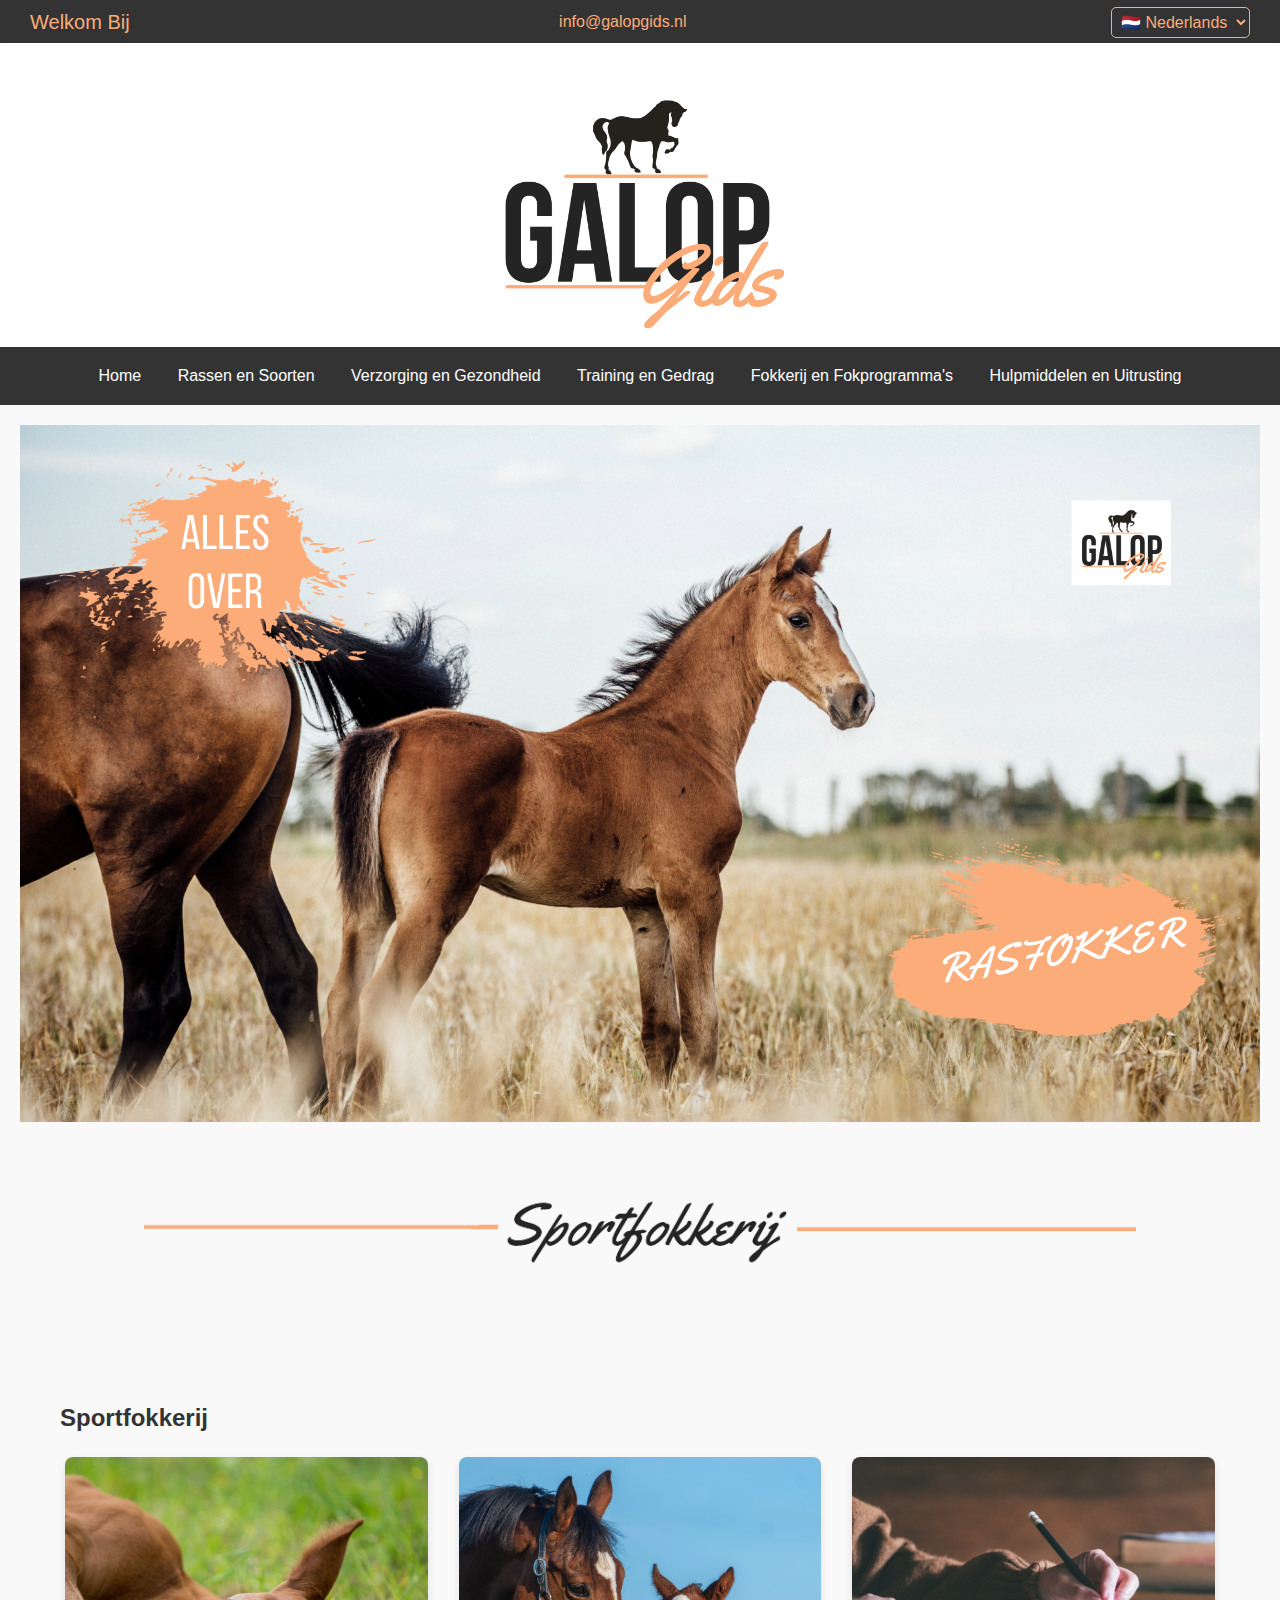
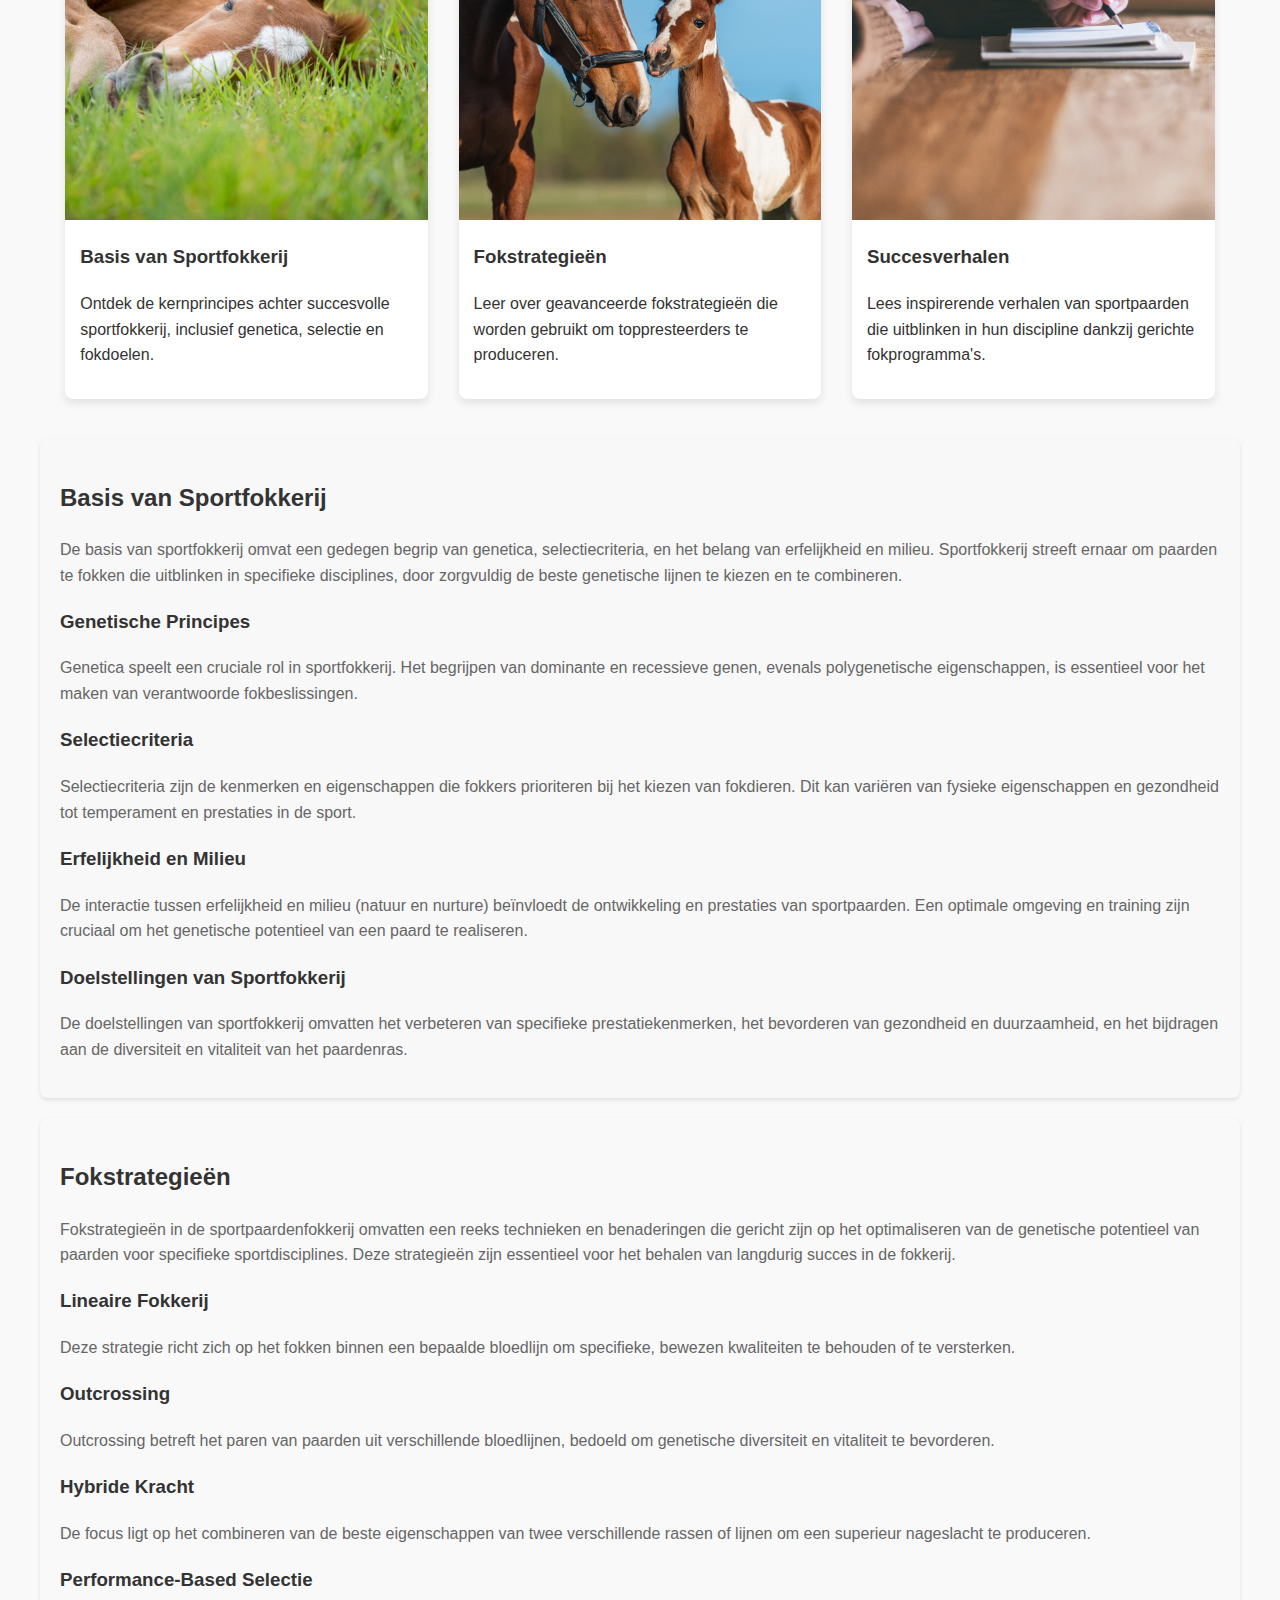
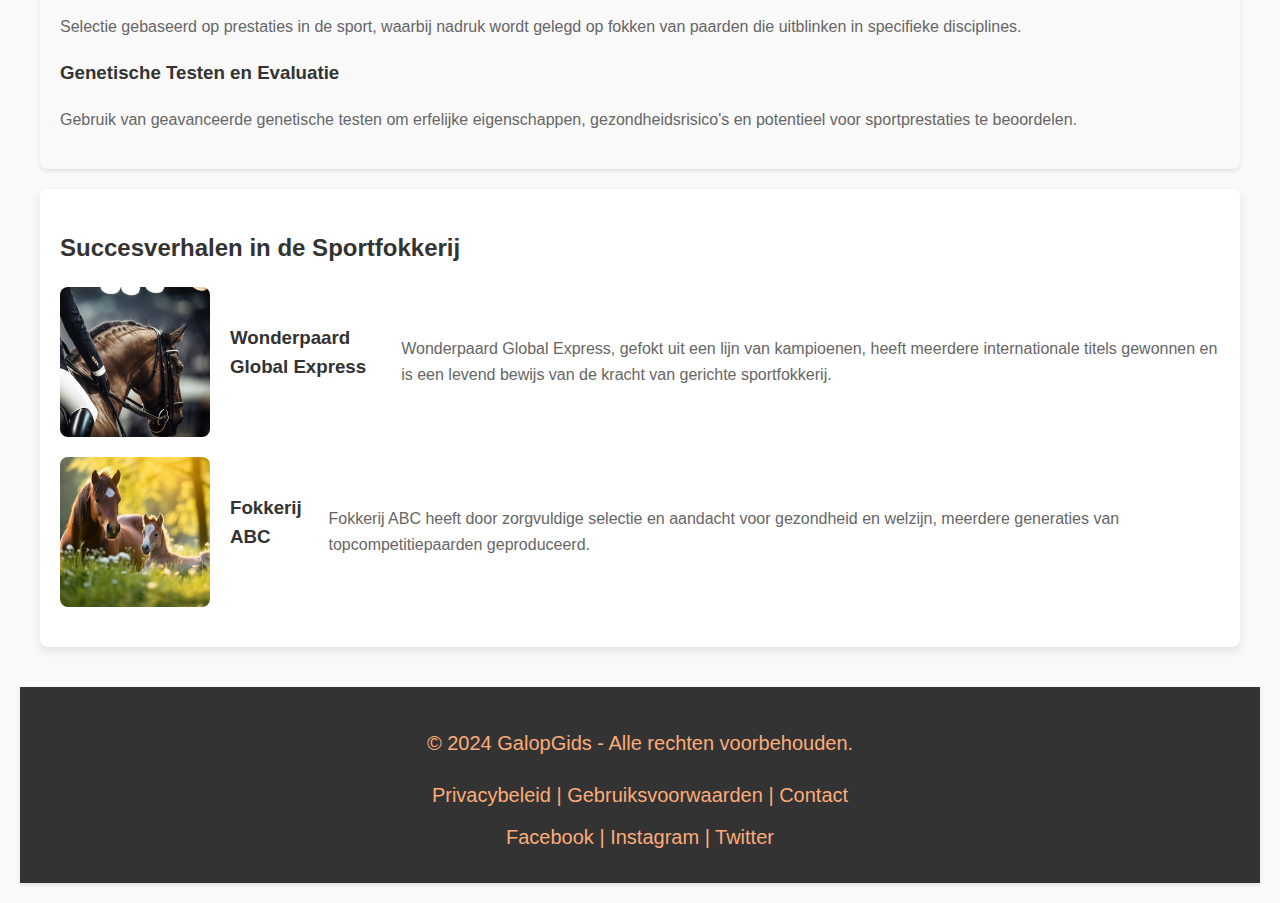
<file: sportfokkerij.html>
<!DOCTYPE html>
<html lang="nl">
<head>
    <meta charset="UTF-8">
    <meta name="viewport" content="width=device-width, initial-scale=1.0">
    <title>GalopGids</title>
    <link rel="stylesheet" href="style.css">
</head>
<body>
    <div id="bovenbalk">
    Welkom Bij
    <div class="contact-info">
        <a href="mailto:info@galopgids.nl"><i class="fa fa-envelope"></i> info@galopgids.nl</a>
    </div>
<div class="language-selector">
    <select onchange="window.location.href=this.value;">
        <option value="index.html">🇳🇱 Nederlands</option>
        <option value="index_en.html">🇬🇧 English</option>
        <!-- Voeg hier meer talen toe indien nodig -->
    </select>
</div>

</div>

    <header id="hoofdbalk">
  <img id="logo" src="logo.png" alt="GalopGids Logo"> <!-- Vervang 'pad/naar/jouw/logo.png' met het pad naar je logo -->
  

<div id="searchResults"></div>
</header>

<nav id="navigatie">
    <ul>
        <li class="dropdown">
            <a href="index.html" class="dropbtn">Home</a>
            <div class="dropdown-content">
            
                <!-- Voeg meer submenu-items toe indien nodig -->
            </div>
        </li>
		        <li class="dropdown">
            <a class="dropbtn">Rassen en Soorten</a>
            <div class="dropdown-content">
           <a href="rassen.html">Koud-of Warmbloed</a>
				
                
            </div>
        </li>
		     <li class="dropdown">
            <a class="dropbtn">Verzorging en Gezondheid</a>
            <div class="dropdown-content">
            <a href="gezond.html">Algemeen</a>
            </div>
        </li>
		    <li class="dropdown">
            <a class="dropbtn">Training en Gedrag</a>
            <div class="dropdown-content">
			<a href="training.html">Grondwerk</a>
       
            </div>
        </li>
		<li class="dropdown">
            <a  class="dropbtn">Fokkerij en Fokprogramma's</a>
            <div class="dropdown-content">
			<a href="sportfokkerij.html">Sportfokkerij</a>
      
            </div>
        </li>
		<li class="dropdown">
            <a href="#over" class="dropbtn">Hulpmiddelen en Uitrusting</a>
            <div class="dropdown-content">
			<a href="uitrusting.html">Uitrusting</a>
          
            </div>
        </li>

		


    </ul>
</nav>
    <main>
	<div class="container">
    <a href="https://voorbeeldpagina.com" class="image-link">
        <img src="veulenpaard.png" alt="Omschrijving van de afbeelding">
        <div class="overlay">
          <img src="rasfokker.png" alt="Beschrijvende tekst van de afbeelding">
		  
        </div>
    </a>
</div>
 <div class="full-width-image">
        <img src="sportfokkerij.png" alt="Omschrijving van de nieuwe afbeelding">
    </div>

<main>
    <section id="sportfokkerij">
        <h2>Sportfokkerij</h2>
        <div class="card-container">
            <div class="card">
                <img src="sportveulen1.png" alt="Basis van Sportfokkerij">
                <div class="card-content">
                    <h3>Basis van Sportfokkerij</h3>
                    <p>Ontdek de kernprincipes achter succesvolle sportfokkerij, inclusief genetica, selectie en fokdoelen.</p>
                </div>
            </div>
            <div class="card">
                <img src="sportveulen2.png" alt="Fokstrategieën">
                <div class="card-content">
                    <h3>Fokstrategieën</h3>
                    <p>Leer over geavanceerde fokstrategieën die worden gebruikt om toppresteerders te produceren.</p>
                </div>
            </div>
            <div class="card">
                <img src="verhalen1.png" alt="Succesverhalen">
                <div class="card-content">
                    <h3>Succesverhalen</h3>
                    <p>Lees inspirerende verhalen van sportpaarden die uitblinken in hun discipline dankzij gerichte fokprogramma's.</p>
                </div>
            </div>
            <!-- Voeg meer kaarten toe zoals nodig -->
        </div>
    </section>
	
	<section id="basis-sportfokkerij">
    <h2>Basis van Sportfokkerij</h2>
    <p>De basis van sportfokkerij omvat een gedegen begrip van genetica, selectiecriteria, en het belang van erfelijkheid en milieu. Sportfokkerij streeft ernaar om paarden te fokken die uitblinken in specifieke disciplines, door zorgvuldig de beste genetische lijnen te kiezen en te combineren.</p>
    
    <h3>Genetische Principes</h3>
    <p>Genetica speelt een cruciale rol in sportfokkerij. Het begrijpen van dominante en recessieve genen, evenals polygenetische eigenschappen, is essentieel voor het maken van verantwoorde fokbeslissingen.</p>
    
    <h3>Selectiecriteria</h3>
    <p>Selectiecriteria zijn de kenmerken en eigenschappen die fokkers prioriteren bij het kiezen van fokdieren. Dit kan variëren van fysieke eigenschappen en gezondheid tot temperament en prestaties in de sport.</p>
    
    <h3>Erfelijkheid en Milieu</h3>
    <p>De interactie tussen erfelijkheid en milieu (natuur en nurture) beïnvloedt de ontwikkeling en prestaties van sportpaarden. Een optimale omgeving en training zijn cruciaal om het genetische potentieel van een paard te realiseren.</p>
    
    <h3>Doelstellingen van Sportfokkerij</h3>
    <p>De doelstellingen van sportfokkerij omvatten het verbeteren van specifieke prestatiekenmerken, het bevorderen van gezondheid en duurzaamheid, en het bijdragen aan de diversiteit en vitaliteit van het paardenras.</p>
</section>

<section id="fokstrategieen">
    <h2>Fokstrategieën</h2>
    <p>Fokstrategieën in de sportpaardenfokkerij omvatten een reeks technieken en benaderingen die gericht zijn op het optimaliseren van de genetische potentieel van paarden voor specifieke sportdisciplines. Deze strategieën zijn essentieel voor het behalen van langdurig succes in de fokkerij.</p>
    
    <h3>Lineaire Fokkerij</h3>
    <p>Deze strategie richt zich op het fokken binnen een bepaalde bloedlijn om specifieke, bewezen kwaliteiten te behouden of te versterken.</p>
    
    <h3>Outcrossing</h3>
    <p>Outcrossing betreft het paren van paarden uit verschillende bloedlijnen, bedoeld om genetische diversiteit en vitaliteit te bevorderen.</p>
    
    <h3>Hybride Kracht</h3>
    <p>De focus ligt op het combineren van de beste eigenschappen van twee verschillende rassen of lijnen om een superieur nageslacht te produceren.</p>
    
    <h3>Performance-Based Selectie</h3>
    <p>Selectie gebaseerd op prestaties in de sport, waarbij nadruk wordt gelegd op fokken van paarden die uitblinken in specifieke disciplines.</p>
    
    <h3>Genetische Testen en Evaluatie</h3>
    <p>Gebruik van geavanceerde genetische testen om erfelijke eigenschappen, gezondheidsrisico's en potentieel voor sportprestaties te beoordelen.</p>
</section>

<section id="succesverhalen">
    <h2>Succesverhalen in de Sportfokkerij</h2>
    <div class="succesverhaal">
        <img src="global.png" alt="Succesvol Sportpaard">
        <h3>Wonderpaard Global Express</h3>
        <p>Wonderpaard Global Express, gefokt uit een lijn van kampioenen, heeft meerdere internationale titels gewonnen en is een levend bewijs van de kracht van gerichte sportfokkerij.</p>
    </div>
    <div class="succesverhaal">
        <img src="paardfok1.png" alt="Succesvolle Fokker">
        <h3>Fokkerij ABC</h3>
        <p>Fokkerij ABC heeft door zorgvuldige selectie en aandacht voor gezondheid en welzijn, meerdere generaties van topcompetitiepaarden geproduceerd.</p>
    </div>
    <!-- Voeg meer succesverhalen toe zoals nodig -->
</section>







</main>











	<script src="script.js"></script>
<footer class="modern-footer">
    <div class="footer-content">
        <p>© 2024 GalopGids - Alle rechten voorbehouden.</p>
        <div class="footer-links">
            <a href="#">Privacybeleid</a> |
            <a href="#">Gebruiksvoorwaarden</a> |
            <a href="#">Contact</a>
        </div>
        <div class="footer-socials">
            <a href="#">Facebook</a> |
            <a href="#">Instagram</a> |
            <a href="#">Twitter</a>
        </div>
    </div>
</footer>
</body>

</html>
</file>
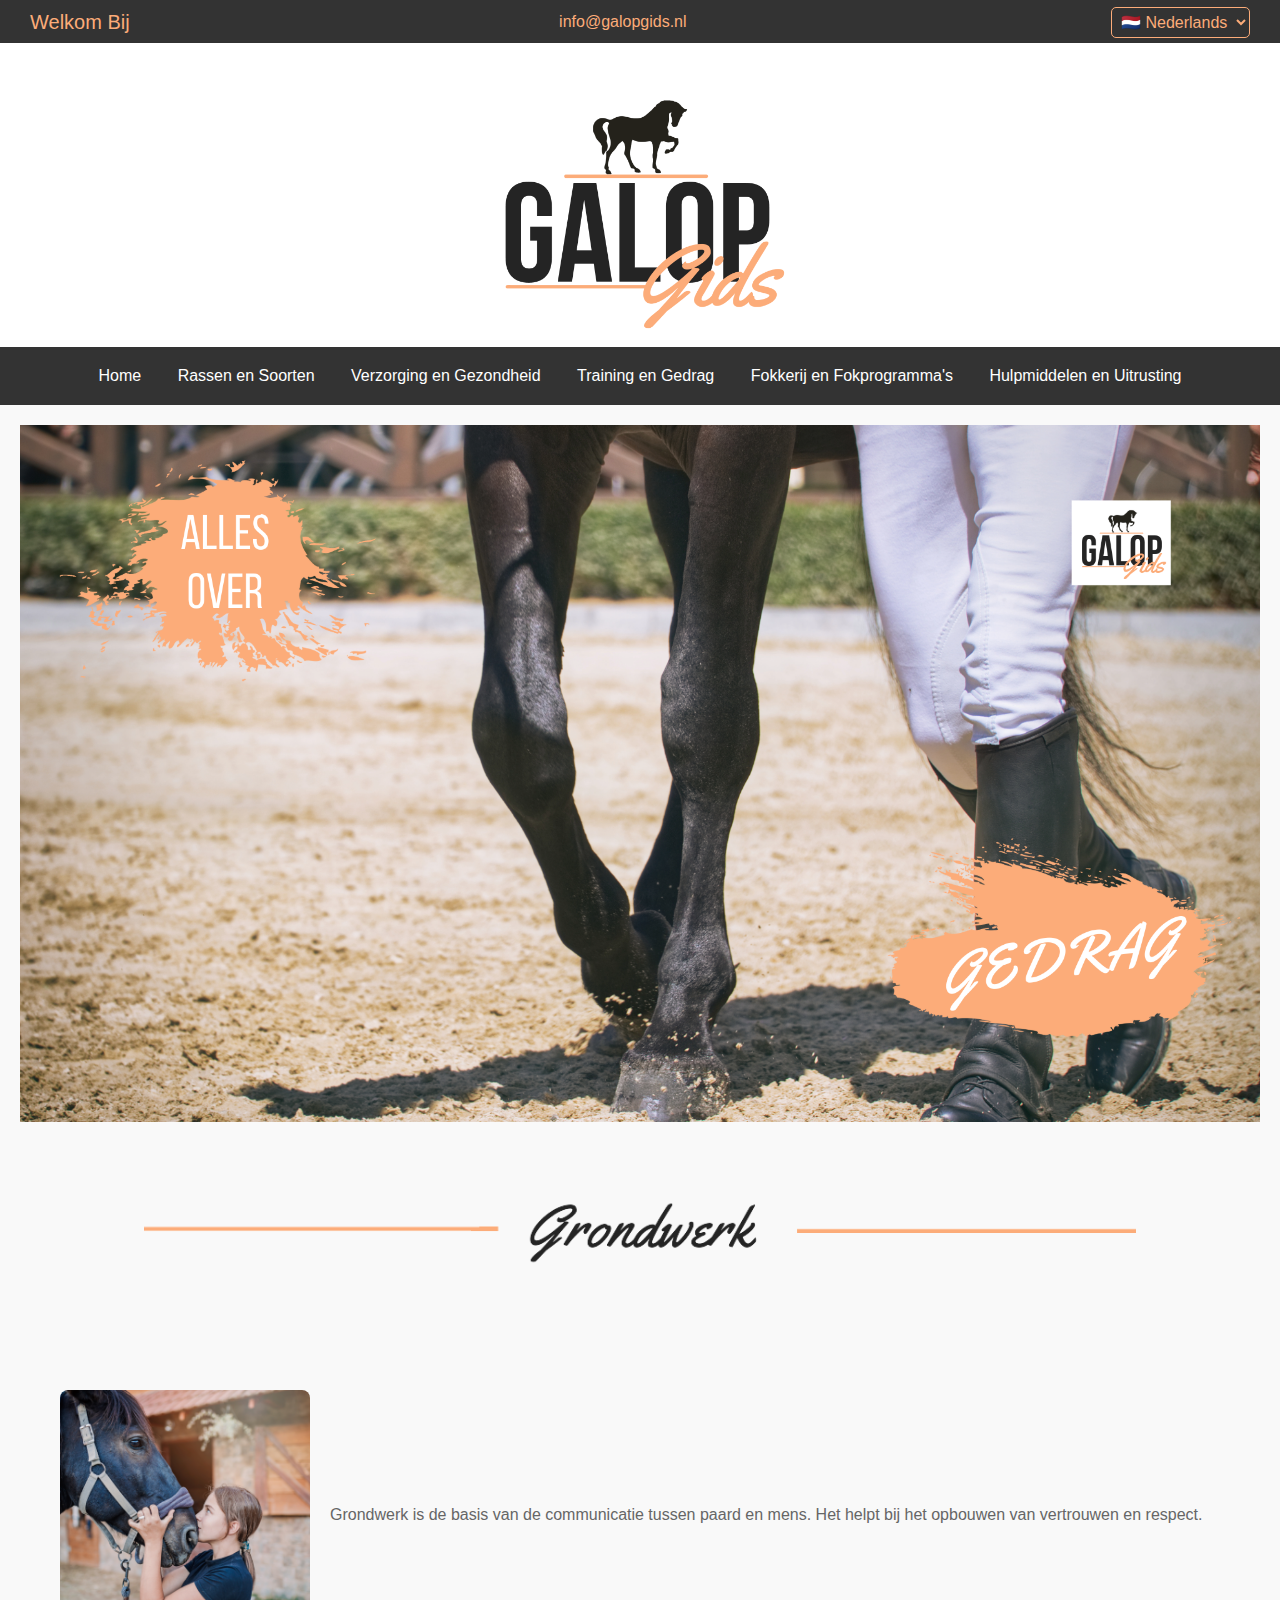
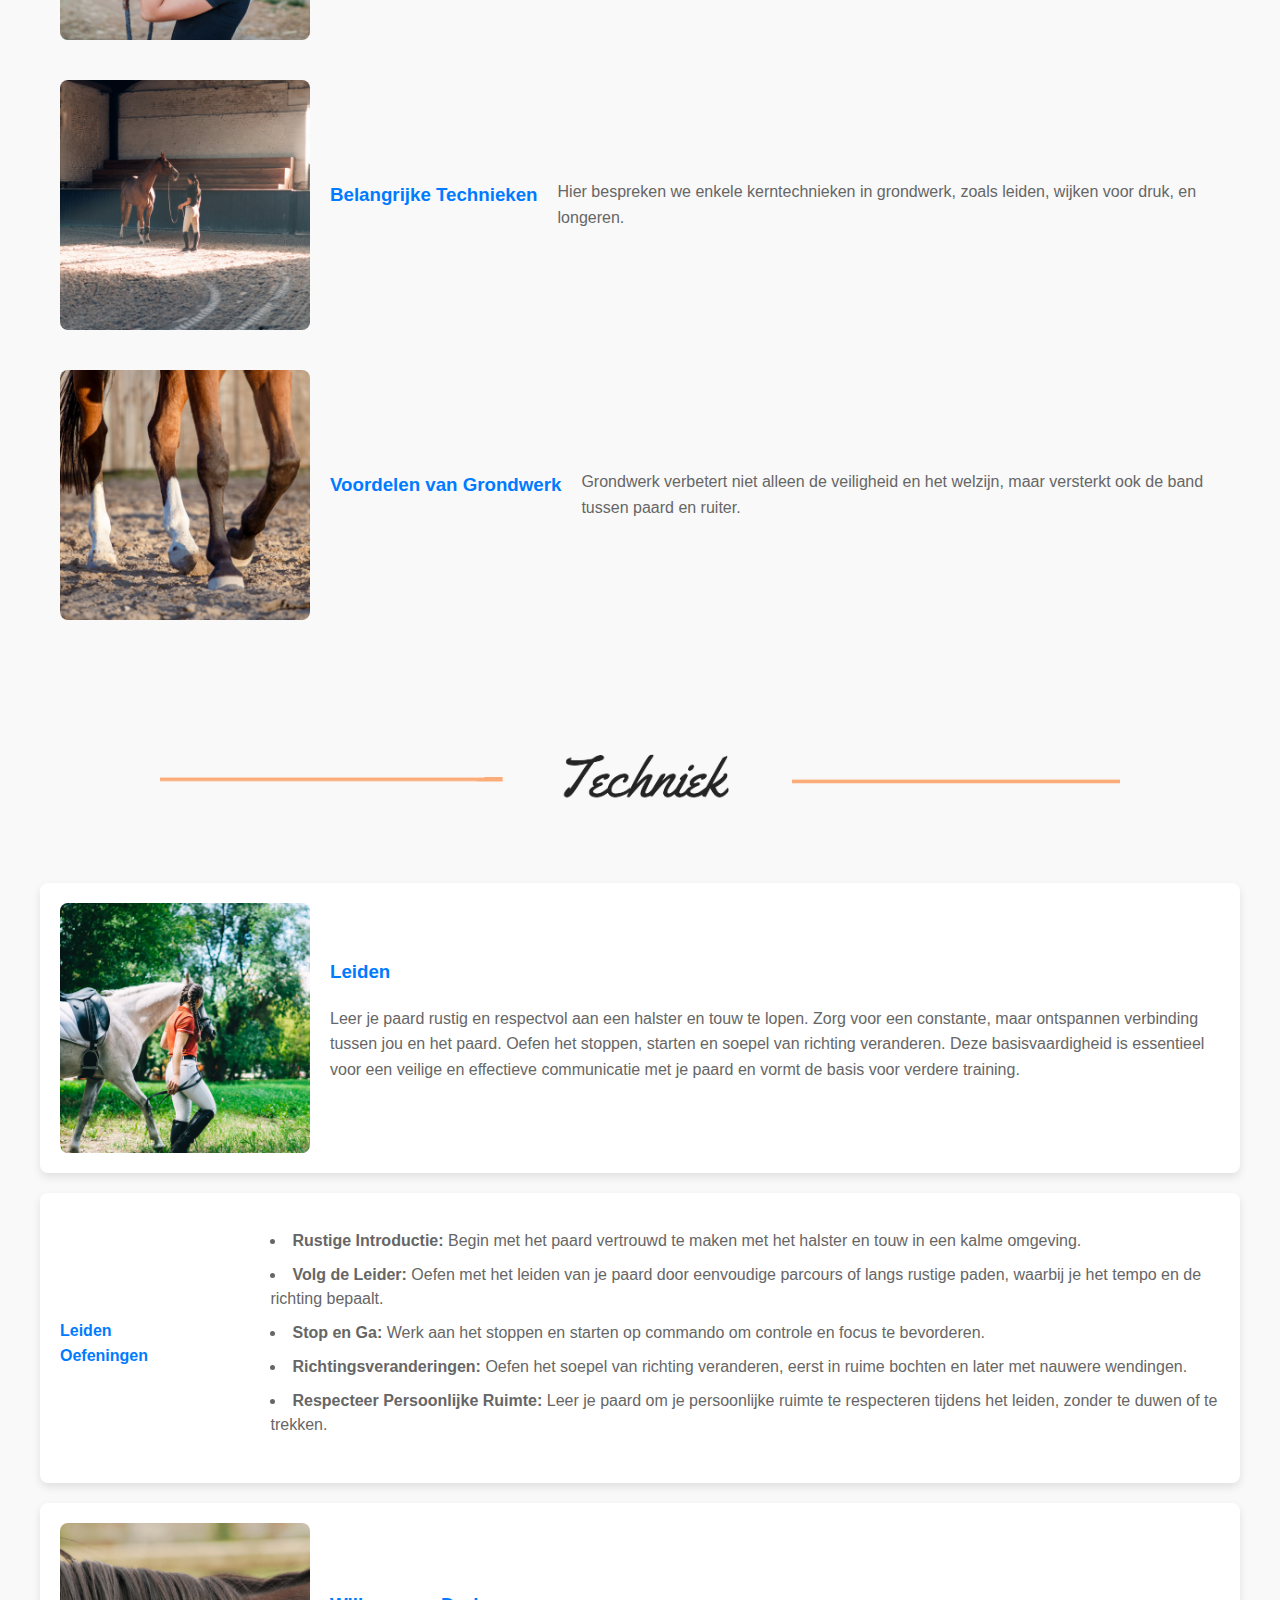
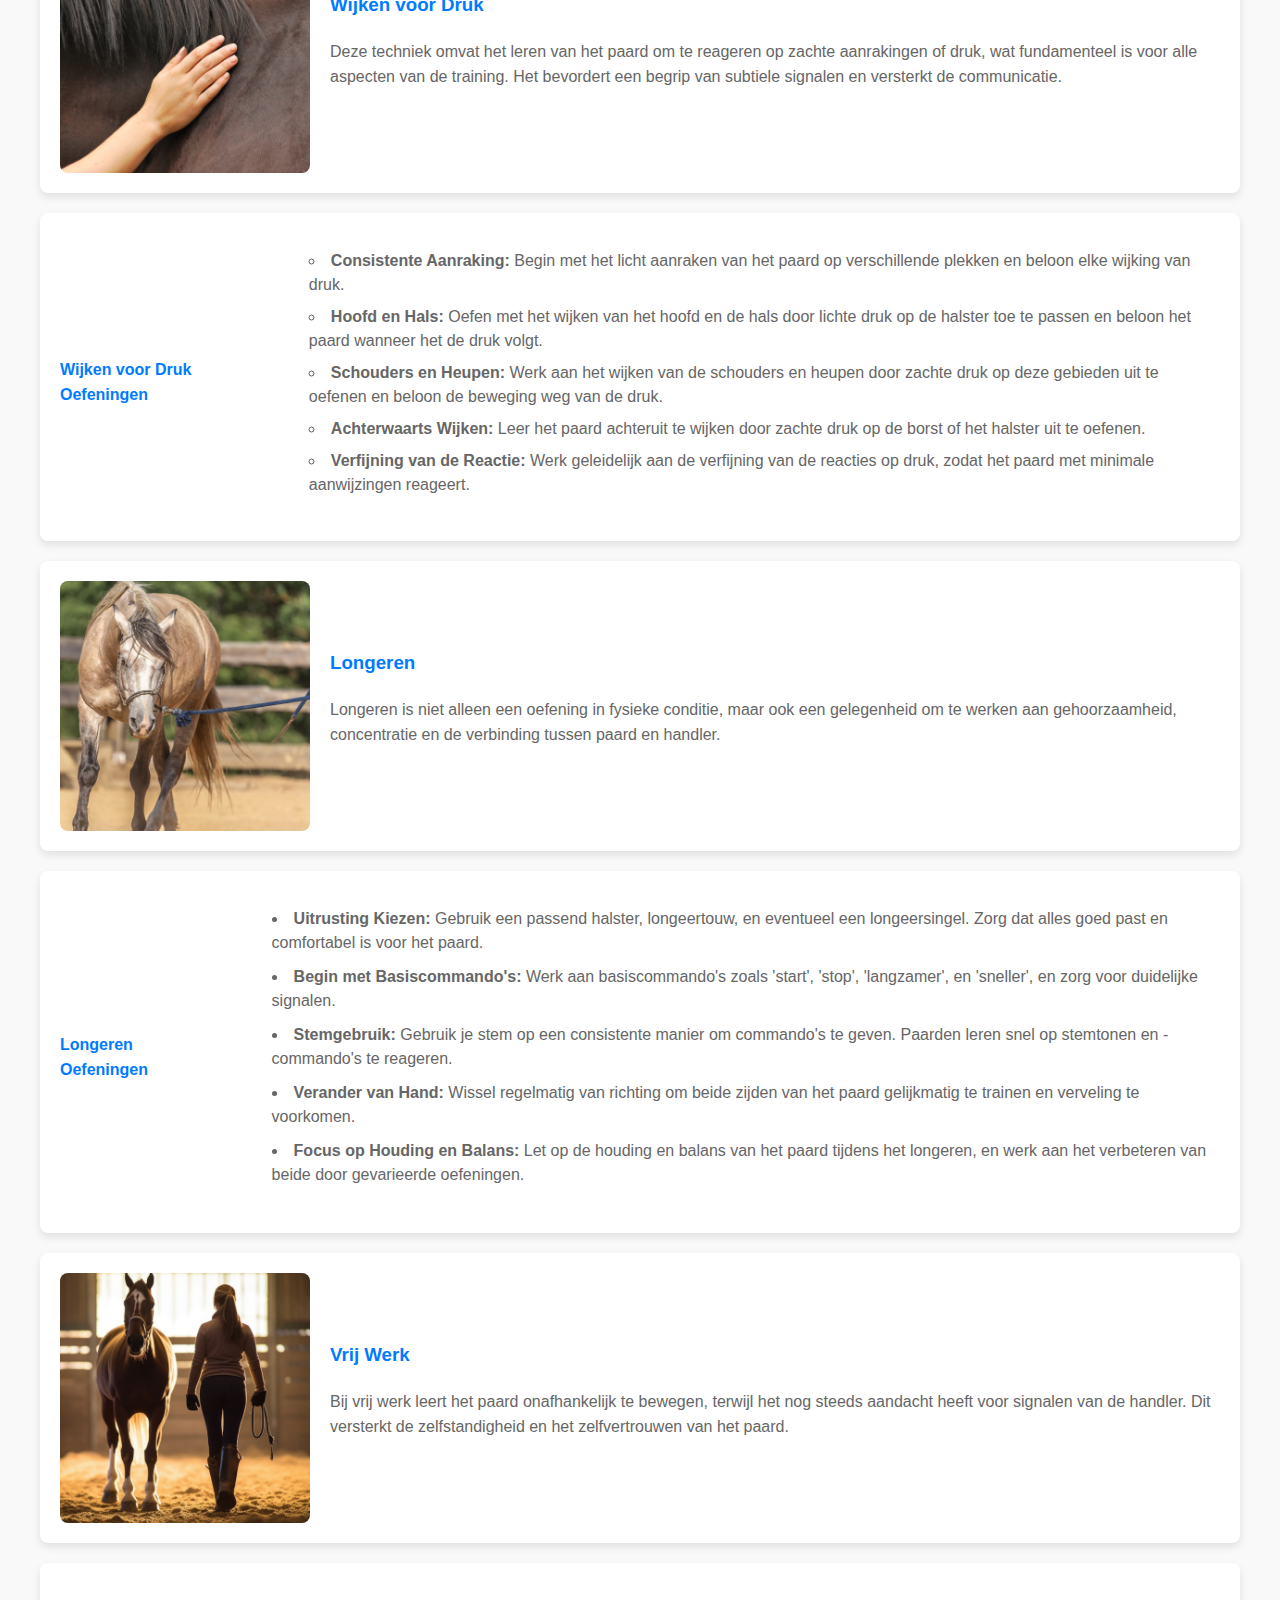
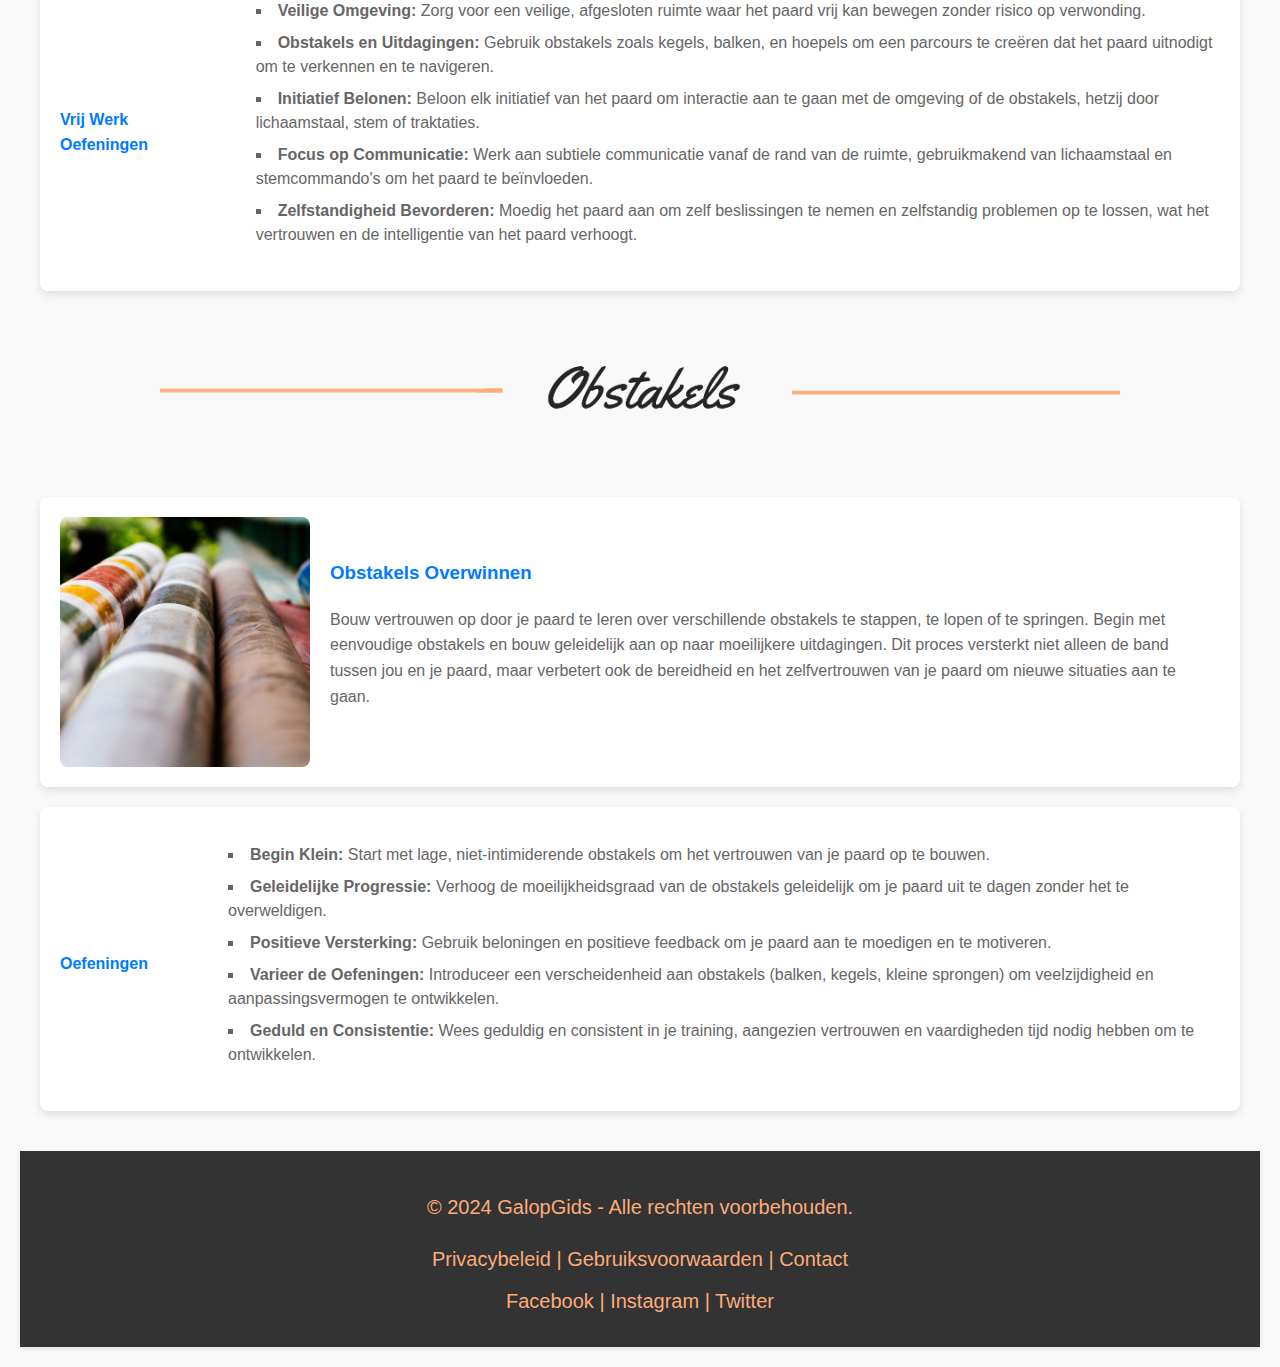
<file: training.html>
<!DOCTYPE html>
<html lang="nl">
<head>
    <meta charset="UTF-8">
    <meta name="viewport" content="width=device-width, initial-scale=1.0">
    <title>GalopGids</title>
    <link rel="stylesheet" href="style.css">
</head>
<body>
    <div id="bovenbalk">
    Welkom Bij
    <div class="contact-info">
        <a href="mailto:info@galopgids.nl"><i class="fa fa-envelope"></i> info@galopgids.nl</a>
    </div>
<div class="language-selector">
    <select onchange="window.location.href=this.value;">
        <option value="index.html">🇳🇱 Nederlands</option>
        <option value="index_en.html">🇬🇧 English</option>
        <!-- Voeg hier meer talen toe indien nodig -->
    </select>
</div>

</div>

    <header id="hoofdbalk">
  <img id="logo" src="logo.png" alt="GalopGids Logo"> <!-- Vervang 'pad/naar/jouw/logo.png' met het pad naar je logo -->
  

<div id="searchResults"></div>
</header>

<nav id="navigatie">
    <ul>
        <li class="dropdown">
            <a href="index.html" class="dropbtn">Home</a>
            <div class="dropdown-content">
            
                <!-- Voeg meer submenu-items toe indien nodig -->
            </div>
        </li>
		        <li class="dropdown">
            <a class="dropbtn">Rassen en Soorten</a>
            <div class="dropdown-content">
           <a href="rassen.html">Koud-of Warmbloed</a>
				
                
            </div>
        </li>
		     <li class="dropdown">
            <a class="dropbtn">Verzorging en Gezondheid</a>
            <div class="dropdown-content">
            <a href="gezond.html">Algemeen</a>
            </div>
        </li>
		    <li class="dropdown">
            <a class="dropbtn">Training en Gedrag</a>
            <div class="dropdown-content">
			<a href="training.html">Grondwerk</a>
       
            </div>
        </li>
		<li class="dropdown">
            <a  class="dropbtn">Fokkerij en Fokprogramma's</a>
            <div class="dropdown-content">
			<a href="sportfokkerij.html">Sportfokkerij</a>
      
            </div>
        </li>
		<li class="dropdown">
            <a href="#over" class="dropbtn">Hulpmiddelen en Uitrusting</a>
            <div class="dropdown-content">
			<a href="uitrusting.html">Uitrusting</a>
          
            </div>
        </li>

		


    </ul>
</nav>
    <main>
	<div class="container">
    <a href="https://voorbeeldpagina.com" class="image-link">
        <img src="paardtraining.png" alt="Omschrijving van de afbeelding">
        <div class="overlay">
          <img src="gedrag.png" alt="Beschrijvende tekst van de afbeelding">
		  
        </div>
    </a>
</div>
 <div class="full-width-image">
        <img src="grondwerk.png" alt="Omschrijving van de nieuwe afbeelding">
    </div>

<main>
    <section id="grondwerk">
       
        <div class="grondwerk-sectie">
            <img src="grond1.png" alt="Introductie tot Grondwerk" class="grondwerk-img">
            <p>Grondwerk is de basis van de communicatie tussen paard en mens. Het helpt bij het opbouwen van vertrouwen en respect.</p>
        </div>
        <div class="grondwerk-sectie">
            <img src="grond2.png" alt="Grondwerk Technieken" class="grondwerk-img">
            <h3>Belangrijke Technieken</h3>
            <p>Hier bespreken we enkele kerntechnieken in grondwerk, zoals leiden, wijken voor druk, en longeren.</p>
        </div>
        <div class="grondwerk-sectie">
            <img src="grond3.png" alt="Voordelen van Grondwerk" class="grondwerk-img">
            <h3>Voordelen van Grondwerk</h3>
            <p>Grondwerk verbetert niet alleen de veiligheid en het welzijn, maar versterkt ook de band tussen paard en ruiter.</p>
        </div>
        <!-- Voeg meer secties toe zoals nodig -->
    </section>
 <div class="full-width-image">
        <img src="techniek.png" alt="Omschrijving van de nieuwe afbeelding">
    </div>

<div class="grondwerk-sectie specifiek-onderwerp">
    <img src="paardtouw.png" alt="Paard Leiden Techniek" class="grondwerk-img">
    <div>
        <h3>Leiden</h3>
        <p>Leer je paard rustig en respectvol aan een halster en touw te lopen. Zorg voor een constante, maar ontspannen verbinding tussen jou en het paard. Oefen het stoppen, starten en soepel van richting veranderen. Deze basisvaardigheid is essentieel voor een veilige en effectieve communicatie met je paard en vormt de basis voor verdere training.</p>
    </div>
</div>
<div class="grondwerk-sectie specifiek-onderwerp leiden">
    <h4>Leiden Oefeningen</h4>
    <ul>
        <li><strong>Rustige Introductie:</strong> Begin met het paard vertrouwd te maken met het halster en touw in een kalme omgeving.</li>
        <li><strong>Volg de Leider:</strong> Oefen met het leiden van je paard door eenvoudige parcours of langs rustige paden, waarbij je het tempo en de richting bepaalt.</li>
        <li><strong>Stop en Ga:</strong> Werk aan het stoppen en starten op commando om controle en focus te bevorderen.</li>
        <li><strong>Richtingsveranderingen:</strong> Oefen het soepel van richting veranderen, eerst in ruime bochten en later met nauwere wendingen.</li>
        <li><strong>Respecteer Persoonlijke Ruimte:</strong> Leer je paard om je persoonlijke ruimte te respecteren tijdens het leiden, zonder te duwen of te trekken.</li>
    </ul>
</div>
<div class="grondwerk-sectie specifiek-onderwerp">
    <img src="paarddruk.png" alt="Wijken voor Druk" class="grondwerk-img">
    <div>
        <h3>Wijken voor Druk</h3>
        <p>Deze techniek omvat het leren van het paard om te reageren op zachte aanrakingen of druk, wat fundamenteel is voor alle aspecten van de training. Het bevordert een begrip van subtiele signalen en versterkt de communicatie.</p>
    </div>
</div>
<div class="grondwerk-sectie specifiek-onderwerp wijken-voor-druk">
    <h4>Wijken voor Druk Oefeningen</h4>
    <ul>
        <li><strong>Consistente Aanraking:</strong> Begin met het licht aanraken van het paard op verschillende plekken en beloon elke wijking van druk.</li>
        <li><strong>Hoofd en Hals:</strong> Oefen met het wijken van het hoofd en de hals door lichte druk op de halster toe te passen en beloon het paard wanneer het de druk volgt.</li>
        <li><strong>Schouders en Heupen:</strong> Werk aan het wijken van de schouders en heupen door zachte druk op deze gebieden uit te oefenen en beloon de beweging weg van de druk.</li>
        <li><strong>Achterwaarts Wijken:</strong> Leer het paard achteruit te wijken door zachte druk op de borst of het halster uit te oefenen.</li>
        <li><strong>Verfijning van de Reactie:</strong> Werk geleidelijk aan de verfijning van de reacties op druk, zodat het paard met minimale aanwijzingen reageert.</li>
    </ul>
</div>
<div class="grondwerk-sectie specifiek-onderwerp">
    <img src="longeren.png" alt="Longeren" class="grondwerk-img">
    <div>
        <h3>Longeren</h3>
        <p>Longeren is niet alleen een oefening in fysieke conditie, maar ook een gelegenheid om te werken aan gehoorzaamheid, concentratie en de verbinding tussen paard en handler.</p>
    </div>
</div>
<div class="grondwerk-sectie specifiek-onderwerp longeren">
    <h4>Longeren Oefeningen</h4>
    <ul>
        <li><strong>Uitrusting Kiezen:</strong> Gebruik een passend halster, longeertouw, en eventueel een longeersingel. Zorg dat alles goed past en comfortabel is voor het paard.</li>
        <li><strong>Begin met Basiscommando's:</strong> Werk aan basiscommando's zoals 'start', 'stop', 'langzamer', en 'sneller', en zorg voor duidelijke signalen.</li>
        <li><strong>Stemgebruik:</strong> Gebruik je stem op een consistente manier om commando's te geven. Paarden leren snel op stemtonen en -commando's te reageren.</li>
        <li><strong>Verander van Hand:</strong> Wissel regelmatig van richting om beide zijden van het paard gelijkmatig te trainen en verveling te voorkomen.</li>
        <li><strong>Focus op Houding en Balans:</strong> Let op de houding en balans van het paard tijdens het longeren, en werk aan het verbeteren van beide door gevarieerde oefeningen.</li>
    </ul>
</div>
<div class="grondwerk-sectie specifiek-onderwerp">
    <img src="vrijwerk.png" alt="Vrij Werk met Paarden" class="grondwerk-img">
    <div>
        <h3>Vrij Werk</h3>
        <p>Bij vrij werk leert het paard onafhankelijk te bewegen, terwijl het nog steeds aandacht heeft voor signalen van de handler. Dit versterkt de zelfstandigheid en het zelfvertrouwen van het paard.</p>
    </div>
</div>
<div class="grondwerk-sectie specifiek-onderwerp vrij-werk">
    <h4>Vrij Werk Oefeningen</h4>
    <ul>
        <li><strong>Veilige Omgeving:</strong> Zorg voor een veilige, afgesloten ruimte waar het paard vrij kan bewegen zonder risico op verwonding.</li>
        <li><strong>Obstakels en Uitdagingen:</strong> Gebruik obstakels zoals kegels, balken, en hoepels om een parcours te creëren dat het paard uitnodigt om te verkennen en te navigeren.</li>
        <li><strong>Initiatief Belonen:</strong> Beloon elk initiatief van het paard om interactie aan te gaan met de omgeving of de obstakels, hetzij door lichaamstaal, stem of traktaties.</li>
        <li><strong>Focus op Communicatie:</strong> Werk aan subtiele communicatie vanaf de rand van de ruimte, gebruikmakend van lichaamstaal en stemcommando's om het paard te beïnvloeden.</li>
        <li><strong>Zelfstandigheid Bevorderen:</strong> Moedig het paard aan om zelf beslissingen te nemen en zelfstandig problemen op te lossen, wat het vertrouwen en de intelligentie van het paard verhoogt.</li>
    </ul>
</div>

 <div class="full-width-image">
        <img src="obstakels.png" alt="Omschrijving van de nieuwe afbeelding">
    </div>
	
<div class="grondwerk-sectie specifiek-onderwerp">
    <img src="obstakel.png" alt="Paard Overwint Obstakels" class="grondwerk-img">
    <div>
        <h3>Obstakels Overwinnen</h3>
        <p>Bouw vertrouwen op door je paard te leren over verschillende obstakels te stappen, te lopen of te springen. Begin met eenvoudige obstakels en bouw geleidelijk aan op naar moeilijkere uitdagingen. Dit proces versterkt niet alleen de band tussen jou en je paard, maar verbetert ook de bereidheid en het zelfvertrouwen van je paard om nieuwe situaties aan te gaan.</p>
    </div>
</div>

<div class="grondwerk-sectie specifiek-onderwerp">
    <h4>Oefeningen</h4>
    <ul>
        <li><strong>Begin Klein:</strong> Start met lage, niet-intimiderende obstakels om het vertrouwen van je paard op te bouwen.</li>
        <li><strong>Geleidelijke Progressie:</strong> Verhoog de moeilijkheidsgraad van de obstakels geleidelijk om je paard uit te dagen zonder het te overweldigen.</li>
        <li><strong>Positieve Versterking:</strong> Gebruik beloningen en positieve feedback om je paard aan te moedigen en te motiveren.</li>
        <li><strong>Varieer de Oefeningen:</strong> Introduceer een verscheidenheid aan obstakels (balken, kegels, kleine sprongen) om veelzijdigheid en aanpassingsvermogen te ontwikkelen.</li>
        <li><strong>Geduld en Consistentie:</strong> Wees geduldig en consistent in je training, aangezien vertrouwen en vaardigheden tijd nodig hebben om te ontwikkelen.</li>
    </ul>
</div>
</main>
































	<script src="script.js"></script>
<footer class="modern-footer">
    <div class="footer-content">
        <p>© 2024 GalopGids - Alle rechten voorbehouden.</p>
        <div class="footer-links">
            <a href="#">Privacybeleid</a> |
            <a href="#">Gebruiksvoorwaarden</a> |
            <a href="#">Contact</a>
        </div>
        <div class="footer-socials">
            <a href="#">Facebook</a> |
            <a href="#">Instagram</a> |
            <a href="#">Twitter</a>
        </div>
    </div>
</footer>
</body>

</html>
</file>
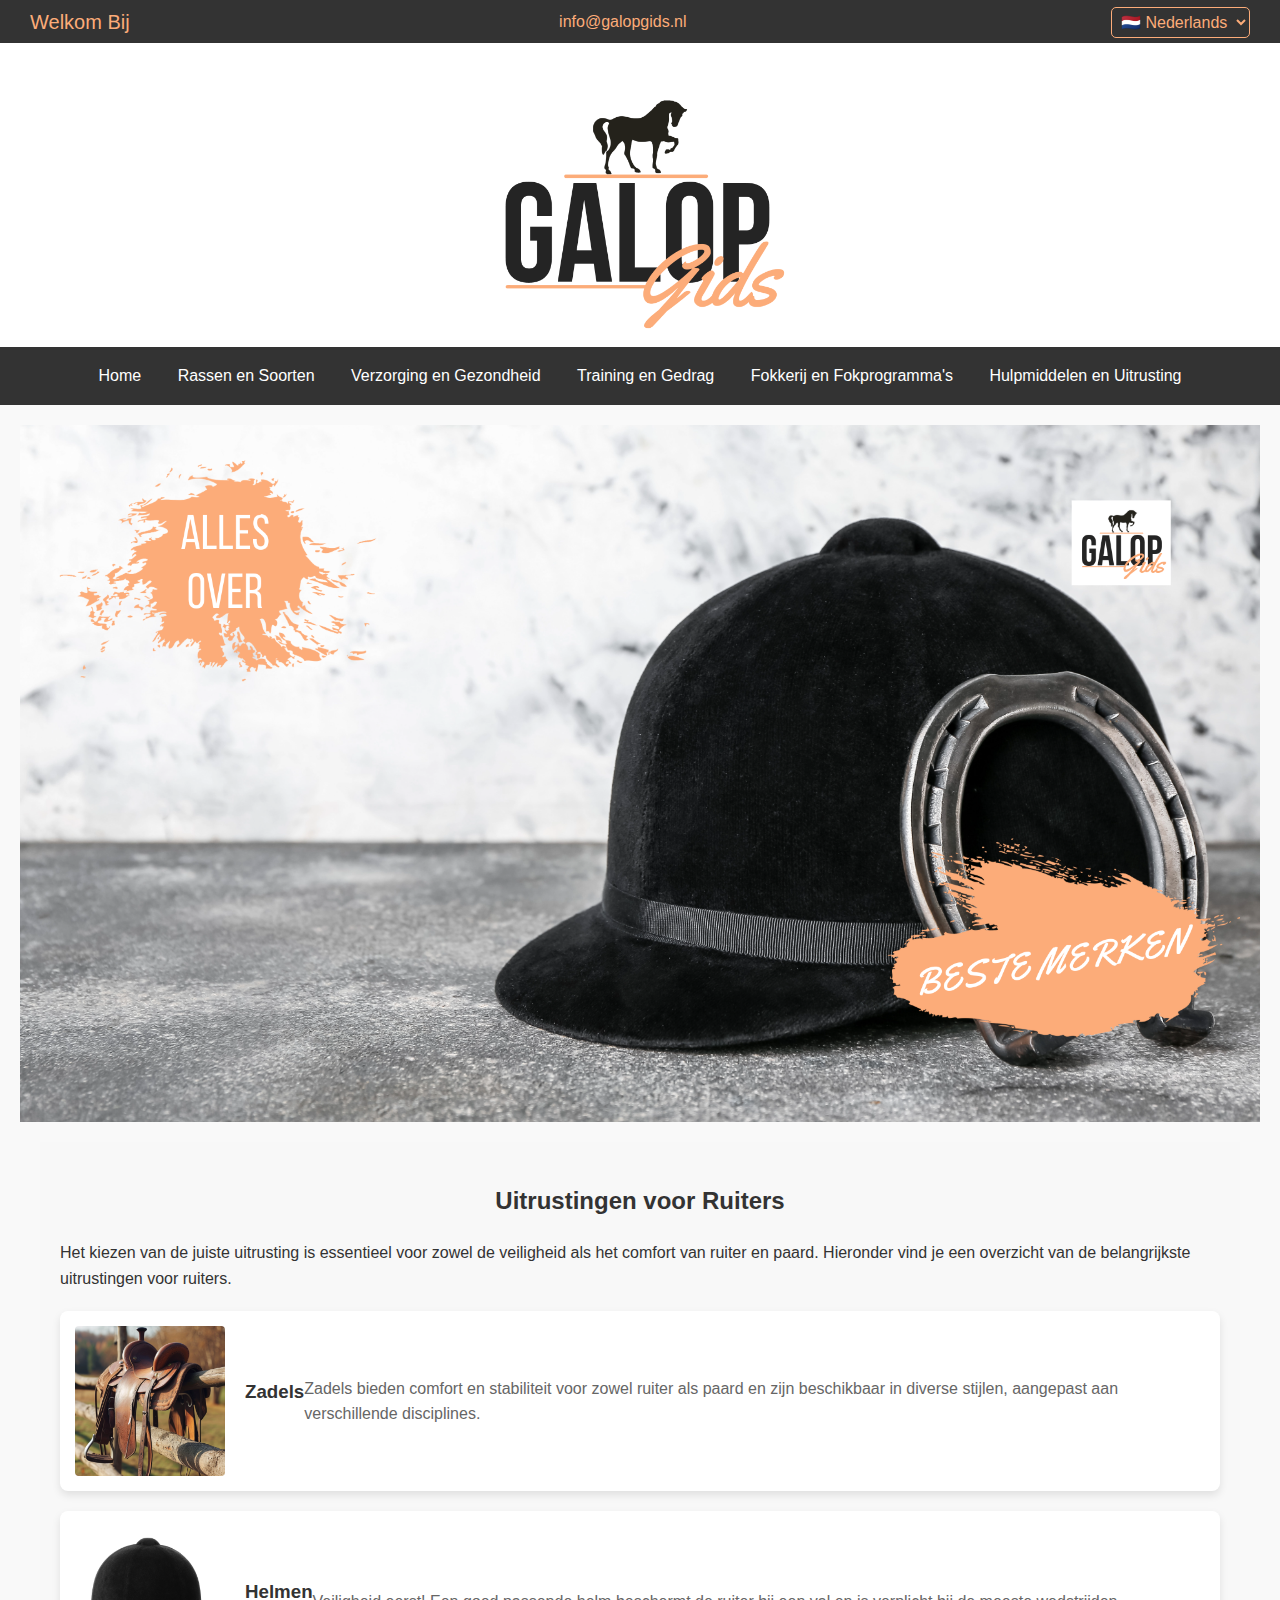
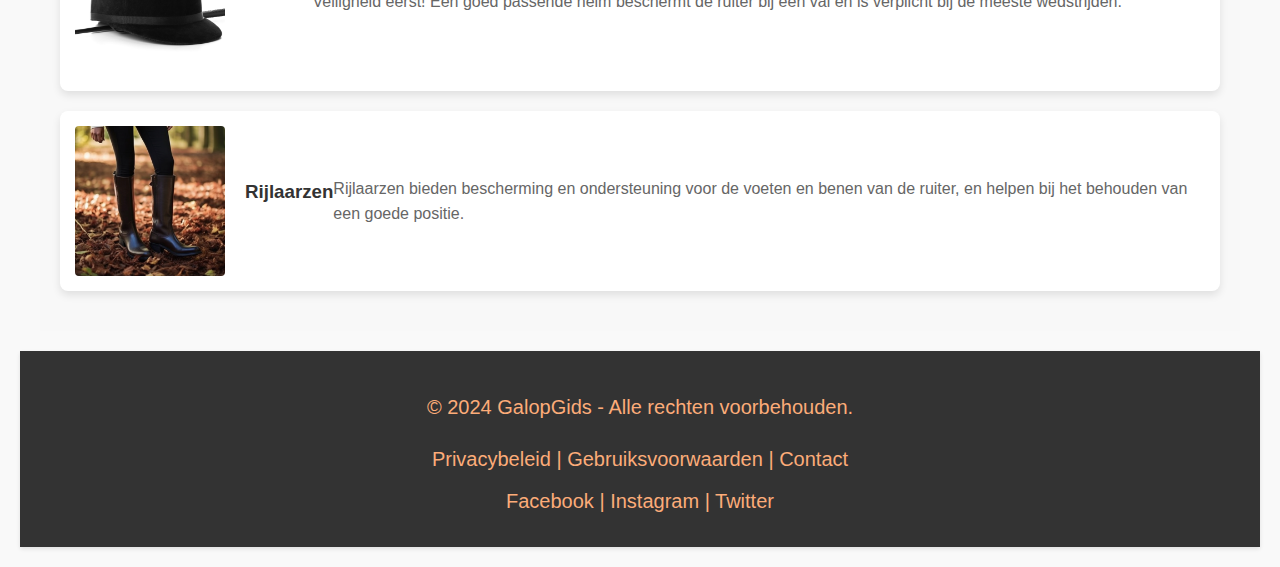
<file: uitrusting.html>
<!DOCTYPE html>
<html lang="nl">
<head>
    <meta charset="UTF-8">
    <meta name="viewport" content="width=device-width, initial-scale=1.0">
    <title>GalopGids</title>
    <link rel="stylesheet" href="style.css">
</head>
<body>
    <div id="bovenbalk">
    Welkom Bij
    <div class="contact-info">
        <a href="mailto:info@galopgids.nl"><i class="fa fa-envelope"></i> info@galopgids.nl</a>
    </div>
<div class="language-selector">
    <select onchange="window.location.href=this.value;">
        <option value="index.html">🇳🇱 Nederlands</option>
        <option value="index_en.html">🇬🇧 English</option>
        <!-- Voeg hier meer talen toe indien nodig -->
    </select>
</div>

</div>

    <header id="hoofdbalk">
  <img id="logo" src="logo.png" alt="GalopGids Logo"> <!-- Vervang 'pad/naar/jouw/logo.png' met het pad naar je logo -->
  

<div id="searchResults"></div>
</header>

<nav id="navigatie">
    <ul>
        <li class="dropdown">
            <a href="index.html" class="dropbtn">Home</a>
            <div class="dropdown-content">
            
                <!-- Voeg meer submenu-items toe indien nodig -->
            </div>
        </li>
		        <li class="dropdown">
            <a class="dropbtn">Rassen en Soorten</a>
            <div class="dropdown-content">
           <a href="rassen.html">Koud-of Warmbloed</a>
				
                
            </div>
        </li>
		     <li class="dropdown">
            <a class="dropbtn">Verzorging en Gezondheid</a>
            <div class="dropdown-content">
            <a href="gezond.html">Algemeen</a>
            </div>
        </li>
		    <li class="dropdown">
            <a class="dropbtn">Training en Gedrag</a>
            <div class="dropdown-content">
			<a href="training.html">Grondwerk</a>
       
            </div>
        </li>
		<li class="dropdown">
            <a  class="dropbtn">Fokkerij en Fokprogramma's</a>
            <div class="dropdown-content">
			<a href="sportfokkerij.html">Sportfokkerij</a>
      
            </div>
        </li>
		<li class="dropdown">
            <a href="#over" class="dropbtn">Hulpmiddelen en Uitrusting</a>
            <div class="dropdown-content">
			<a href="uitrusting.html">Uitrusting</a>
          
            </div>
        </li>

		


    </ul>
</nav>
    <main>
	<div class="container">
    <a href="https://voorbeeldpagina.com" class="image-link">
        <img src="uitrusting2.png" alt="Omschrijving van de afbeelding">
        <div class="overlay">
          <img src="bestemerken.png" alt="Beschrijvende tekst van de afbeelding">
		  
        </div>
    </a>
</div>
<main>
    <section id="ruiters-uitrusting">
        <h2>Uitrustingen voor Ruiters</h2>
        <p>Het kiezen van de juiste uitrusting is essentieel voor zowel de veiligheid als het comfort van ruiter en paard. Hieronder vind je een overzicht van de belangrijkste uitrustingen voor ruiters.</p>
        
        <div class="uitrusting-item">
            <img src="zadel.png" alt="Zadel">
            <h3>Zadels</h3>
            <p>Zadels bieden comfort en stabiliteit voor zowel ruiter als paard en zijn beschikbaar in diverse stijlen, aangepast aan verschillende disciplines.</p>
        </div>
        
        <div class="uitrusting-item">
            <img src="helm.png" alt="Helm">
            <h3>Helmen</h3>
            <p>Veiligheid eerst! Een goed passende helm beschermt de ruiter bij een val en is verplicht bij de meeste wedstrijden.</p>
        </div>
        
        <div class="uitrusting-item">
            <img src="ruiterlaars.png" alt="Rijlaarzen">
            <h3>Rijlaarzen</h3>
            <p>Rijlaarzen bieden bescherming en ondersteuning voor de voeten en benen van de ruiter, en helpen bij het behouden van een goede positie.</p>
        </div>
        
        <!-- Voeg meer uitrustingen toe zoals nodig -->
    </section>
</main>
















<footer class="modern-footer">
    <div class="footer-content">
        <p>© 2024 GalopGids - Alle rechten voorbehouden.</p>
        <div class="footer-links">
            <a href="#">Privacybeleid</a> |
            <a href="#">Gebruiksvoorwaarden</a> |
            <a href="#">Contact</a>
        </div>
        <div class="footer-socials">
            <a href="#">Facebook</a> |
            <a href="#">Instagram</a> |
            <a href="#">Twitter</a>
        </div>
    </div>
</footer>
</body>

</html>
</file>
<file: style.css>
/* Gemoderniseerde Stijl.css voor Paarden Informatie Website */
body {
    background-color: #F9F9F9; /* Lichtere achtergrondkleur */
    color: #333; /* Behoud van donkergrijs voor tekst */
    font-family: 'Segoe UI', Arial, sans-serif; /* Moderner lettertype */
    margin: 0;
    line-height: 1.6; /* Verbeterde regelhoogte voor leesbaarheid */
}

#bovenbalk, header, footer {
    background-color: #333; /* Donkere achtergrond voor een strakke look */
    color: #FCAC79; /* Witte tekst voor contrast */
    padding: 5px 30px; /* Ruimte aan de boven- en onderkant 5px, aan de zijkanten 20px */
    text-align: center;
    font-size: 20px; /* Iets grotere tekst */
    box-shadow: 0 2px 4px rgba(0,0,0,0.1); /* Subtiele schaduw voor diepte */
    display: flex; /* Toegevoegd voor flex layout */
    justify-content: space-between; /* Elementen uitlijnen aan beide zijden */
    align-items: center; /* Verticale uitlijning */
}

#hoofdbalk {
    background-color: #ffffff; /* Behoud van witte achtergrond */
    color: #FCAC79; /* Behoud van donkergrijs voor tekst */
    padding: 2px; /* Aangepaste padding voor consistentie */
    display: flex; /* Gebruik flexbox om elementen naast elkaar te plaatsen */
    align-items: center; /* Verticaal centreren */
    justify-content: center; /* Horizontaal centreren */
}

#hoofdbalk img {
    width: 300px; /* Verklein het logo naar 150 pixels breed */
}



/* Toegevoegde stijlen voor contact-info en language-selector */
.contact-info a, .language-selector select {
    color: #FCAC79; /* Witte tekst voor contrast */
    text-decoration: none;
    font-size: 16px; /* Aangepaste grootte voor leesbaarheid */
}

.contact-info a {
    display: flex;
    align-items: center;
}

.contact-info a i {
    margin-right: 5px;
}
.contact-info a:hover, .language-selector select:hover {
    color: #ffffff; /* Kleur voor hover effect */
}



.language-selector select {
    border: 1px solid #FCAC79;
    background-color: #333; /* Achtergrondkleur overeenkomst */
    color: #FCAC79; /* Tekstkleur overeenkomst */
    padding: 5px;
    border-radius: 5px;
    cursor: pointer;
}



main {
    padding: 20px;
}

a {
    color: #007bff; /* Moderne blauwe tint voor links */
    transition: color 0.3s; /* Vloeiende overgang voor hover effect */
}

a:hover, a:focus {
    color: #0056b3; /* Donkerder blauw voor hover/focus */
}

button {
    background-color: #007bff; /* Moderne blauwe tint */
    color: #ffffff; /* Witte tekst voor contrast */
    border: none;
    padding: 10px 20px;
    text-align: center;
    display: inline-block;
    margin: 4px 2px;
    cursor: pointer;
    border-radius: 4px; /* Vloeiende randen */
    transition: background-color 0.3s; /* Vloeiende overgang voor hover effect */
}

button:hover {
    background-color: #0056b3; /* Donkerder blauw voor hover */
}

.purple-accent {
    color: #6f42c1; /* Moderne paarse tint */
}
/* Navigatiebalk styling */
#navigatie {
    position: sticky;
    top: 0;
    z-index: 1000; /* Zorgt ervoor dat de navigatiebalk boven andere content blijft */
}
#navigatie ul {
    list-style: none;
    margin: 0;
    padding: 0;
    background-color: #333;
    text-align: center;
}

#navigatie li {
    display: inline-block;
}

#navigatie li a {
    display: block;
    color: white;
    padding: 16px;
    text-decoration: none;
}

/* Dropdown styling */
.dropdown-content {
    display: none;
    position: absolute;
    background-color: #333;
    min-width: 160px;
    box-shadow: 0 8px 16px rgba(0,0,0,0.2);
    z-index: 100;
}

.dropdown-content a:hover {
    background-color: #FCAC79; /* Donkerdere achtergrond voor hover */
    color: white; /* Optioneel: Verander tekstkleur bij hover */
}

.dropdown:hover .dropdown-content {
    display: block;
}

.dropdown:hover .dropbtn {
    background-color: #FCAC79;
}
.container {
    position: relative;
    width: 100%; /* Maakt de container de volledige breedte */
}

.image-link img {
    width: 100%;
    height: auto; /* Behoudt aspect ratio */
    display: block;
}

.overlay {
    position: absolute;
    top: 0;
    left: 0;
    right: 0;
    bottom: 0;
    color: white;
    width: 100%;
    height: 100%; /* Maakt de overlay de volledige grootte van de afbeelding */
    opacity: 1; /* Tekst is altijd zichtbaar */
    display: flex;
    justify-content: center; /* Centreert de tekst horizontaal */
    align-items: center; /* Centreert de tekst verticaal */
    font-size: 24px; /* Aanpassing van de tekstgrootte */
    padding: 20px;
    box-sizing: border-box; /* Zorgt ervoor dat padding deel uitmaakt van de breedte/hoogte */
    transition: transform .5s ease, font-size .5s ease; /* Voegt animatie toe voor transform en font-size */
}

.container:hover .overlay {
    transform: scale(1.05); /* Laat de tekst iets naar voren en groter komen bij hover */
    font-size: 28px; /* Vergroot de tekst bij hover */
}

/* Responsive aanpassingen */

.full-width-image {
    text-align: center; /* Zorgt ervoor dat de afbeelding in het midden wordt uitgelijnd */
    margin-top: 20px; /* Voeg indien nodig marge boven de afbeelding toe */
    margin-bottom: 20px; /* Voeg indien nodig marge onder de afbeelding toe */
}

.full-width-image img {
    width: 80%; /* Zorgt ervoor dat de afbeelding de volledige breedte van zijn container inneemt */
    height: auto; /* Behoudt de juiste hoogte-breedteverhouding van de afbeelding */
}
.image-gallery {
    display: flex;
    justify-content: center;
    gap: 20px; /* Afstand tussen de afbeeldingen */
}

.image-gallery a {
    position: relative;
    display: block;
    overflow: hidden;
    width: 270px; /* Aanpasbaar naar wens */
    height: 550px; /* Aanpasbaar naar wens */
}

.image-gallery img {
    width: 100%;
    height: 100%;
    object-fit: cover;
    transition: transform 0.5s ease; /* Zorgt voor een soepele overgang bij het transformeren */
}

.image-gallery a:hover img {
    transform: scale(1.1); /* Dit zorgt voor het inzoom-effect bij hover */
}

.image-text1 {
    position: absolute;
    bottom: 50px;
    left: 0;
    width: 100%; /* Volle breedte van de parent */
    background-color: rgba(0, 0, 0, 0.5); /* Halfdoorzichtige achtergrond voor tekst */
    color: #FCAC79; /* Tekstkleur */
    text-align: center;
    padding: 10px 0; /* Aangepaste ruimte binnen de tekstcontainer, verhoogd van 5px naar 10px */
    font-size: 30px; /* Aangepaste tekstgrootte */
    transition: background-color 0.5s ease; /* Soepele overgang voor de achtergrondkleur */
}

.image-gallery a:hover .image-text1 {
    background-color: rgba(0, 0, 0, 0.7); /* Donkerdere achtergrond bij hover */
}
.image-row {
    display: flex;
    justify-content: center;
    gap: 15px; /* Afstand tussen de afbeeldingen */
    margin-top: 20px; /* Afstand vanaf de bovenstaande inhoud */
}

.image-container {
    flex: 1; /* Zorgt ervoor dat alle containers gelijk verdelen over de beschikbare ruimte */
    max-width: 28%; /* Maximale breedte van elke container om drie naast elkaar te passen */
}

.image-container img {
    width: 100%; /* Maakt de afbeelding zo breed als de container */
    height: auto; /* Behoudt de aspect ratio van de afbeelding */
}
.fact-container {
    background-color: white;
    padding: 20px;
    border-radius: 10px;
    box-shadow: 0 4px 8px rgba(0,0,0,0.1);
    text-align: center;
    width: 700px;
    height: 100px;
    margin: auto; /* Hiermee wordt de container in het midden van het scherm geplaatst */
    margin-top: 50px; /* Je kunt de marge aanpassen naar wens */
}
  
  #fact {
    margin-bottom: 40px;
  }
  button {
    cursor: pointer;
    padding: 10px 20px;
    background-color: #333;
    color: white;
    border: none;
    border-radius: 5px;
    font-size: 16px;
  }
  button:hover {
    background-color: #FCAC79;
  }

.gallery-container {
    display: flex;
    align-items: center;
    justify-content: space-between;
    width: 100%;
    background-color: white;
    box-shadow: 0 4px 8px rgba(0,0,0,0.1);
    padding: 20px;
}

.horse-display {
    text-align: center;
    flex-grow: 1;
    margin: 0 20px;
    width: 200px; /* Je kunt de breedte naar wens aanpassen */
}

.horse-display img {
    width: 70%; /* Alle afbeeldingen nemen nu de volledige breedte van de .horse-display container in beslag */
    height: auto;
}

.modern-footer {
    background-color: #333;
    color: #FCAC79;
    font-family: 'Segoe UI', Arial, sans-serif;
    padding: 20px 0;
    text-align: center;
}

.modern-footer .footer-content {
    max-width: 1200px;
    margin: auto;
    padding: 0 20px;
}

.modern-footer p, .modern-footer a {
    color: #FCAC79;
    text-decoration: none;
    transition: color 0.3s ease;
}

.modern-footer a:hover {
    color: #ffffff;
}

.footer-links, .footer-socials {
    margin: 10px 0;
}




.paarden-container {
    display: flex;
    flex-wrap: wrap;
    justify-content: center;
    gap: 20px;
    padding: 20px;
}

.paarden-item {
    flex: 1;
    min-width: 300px; /* Zorgt ervoor dat de items niet te smal worden */
    background-color: #f9f9f9;
    border-radius: 8px;
    overflow: hidden; /* Zorgt ervoor dat de afbeeldingen netjes passen */
    box-shadow: 0 2px 4px rgba(0,0,0,0.1);
}

.paarden-img {
    width: 100%;
    height: auto;
    object-fit: cover; /* Zorgt ervoor dat de afbeeldingen goed passen zonder te vervormen */
}

.paarden-item h2, .paarden-item p, .paarden-item ul {
    padding: 0 20px;
}

.paarden-item ul {
    list-style-type: none;
    padding: 0;
}

.paarden-item ul li {
    margin-bottom: 10px;
    padding-left: 20px;
    position: relative;
}

.vinkje:before {
    content: "\2714"; /* Unicode voor het vinkje */
    /* Andere stijlen zoals hierboven */
}

.kruisje:before {
    content: "\2716"; /* Unicode voor het kruisje */
    /* Andere stijlen zoals hierboven */
}

.paarden-container {
  display: grid;
  grid-template-columns: repeat(auto-fit, minmax(250px, 1fr));
  gap: 20px;
  padding: 20px;
}

.paard-item {
  border: 1px solid #ccc;
  border-radius: 10px;
  overflow: hidden;
  transition: transform 0.3s ease-in-out;
}

.paard-item img {
  width: 100%;
  height: auto;
  display: block;
}

.paard-item h3, .paard-item p {
  padding: 0 15px;
}

.paard-item:hover {
  transform: scale(1.05);
  box-shadow: 0 5px 15px rgba(0,0,0,0.2);
}

.koudbloed-verslag {
    max-width: 800px;
    margin: auto;
    background-color: #f9f9f9;
    padding: 20px;
    box-shadow: 0 4px 8px rgba(0,0,0,0.1);
    font-family: Arial, sans-serif;
}

.koudbloed-verslag h2, .koudbloed-verslag h3 {
    color: #333;
}

.koudbloed-verslag p, .koudbloed-verslag ul {
    line-height: 1.6;
    color: #666;
}

.koudbloed-verslag ul {
    list-style-type: none;
    padding: 0;
}

.koudbloed-verslag ul li::before {
    content: '• ';
    color: #333;
    font-weight: bold;
}

.verslag-img {
    width: 100%;
    height: auto;
    margin: 20px 0;
}
.warmbloed-verslag {
    max-width: 800px;
    margin: auto;
    background-color: #f9f9f9;
    padding: 20px;
    box-shadow: 0 4px 8px rgba(0,0,0,0.1);
    font-family: Arial, sans-serif;
}

.warmbloed-verslag h2, .warmbloed-verslag h3 {
    color: #333;
}

.warmbloed-verslag p, .warmbloed-verslag ul {
    line-height: 1.6;
    color: #666;
}

.warmbloed-verslag ul {
    list-style-type: none;
    padding: 0;
}

.warmbloed-verslag ul li::before {
    content: '• ';
    color: #333;
    font-weight: bold;
}

.verslag-img {
    width: 100%;
    height: auto;
    margin: 20px 0;
}
.raad-het-ras {
    text-align: center;
    padding: 20px;
    background-color: #f0f0f0;
    margin-top: 20px;
}

.quiz-container {
    margin: 20px auto;
    padding: 10px;
}

.quiz-img {
    max-width: 50%;
    height: auto;
    margin-bottom: 20px;
}

.antwoord-opties {
    margin: 10px 0;
}

.quiz-btn {
    padding: 10px 20px;
    margin: 10px;
    background-color: #8aacc8;
    color: white;
    border: none;
    border-radius: 5px;
    cursor: pointer;
    transition: background-color 0.3s ease;
}

.quiz-btn:hover {
    background-color: #557a95;
}

#voedingSectie {
    background-color: #ffffff;
    padding: 40px 20px;
    text-align: center;
}

.paarden-container1 {
    display: flex;
    justify-content: center;
    flex-wrap: wrap;
    gap: 20px;
}

.paarden-item1 {
    background-color: #f9f9f9;
    border: 1px solid #ddd;
    border-radius: 8px;
    overflow: hidden;
    width: calc(33.333% - 20px);
    margin-bottom: 20px;
}

.paarden-img1 {
    width: 100%;
    height: 200px;
    object-fit: cover;
}

.paarden-item1 h3 {
    color: #333;
    padding-top: 15px;
}

.paarden-item1 p {
    padding: 0 15px 20px 15px;
    color: #666;
    font-size: 14px;
    text-align: left;
}

.sociale-interactie-container {
    background-color: #fff;
    padding: 20px;
    margin: 20px 0;
    border-radius: 8px;
    box-shadow: 0 2px 4px rgba(0,0,0,0.1);
}

.sociale-interactie-container h2 {
    color: #FCAC79;
    text-align: center;
    margin-bottom: 20px;
}

.sectie {
    margin-bottom: 15px;
}

.sectie h3 {
    color: #FCAC79;
    margin-bottom: 5px;
}

.sectie p {
    font-size: 16px;
    line-height: 1.6;
    color: #666;
}

.huisvesting-container {
    background-color: #f8f8f8;
    padding: 20px;
    margin: 20px auto;
    border-radius: 8px;
    box-shadow: 0 4px 8px rgba(0,0,0,0.1);
}

.huisvesting-container h2 {
    text-align: center;
    color: #FCAC79;
}

.huisvesting-sectie {
    display: flex;
    align-items: center;
    margin-bottom: 20px;
}

.huisvesting-img {
    width: 200px;
    height: auto;
    margin-right: 20px;
    border-radius: 4px;
}

.huisvesting-sectie h3 {
    margin: 0 0 5px 0;
    color: #FCAC79;
}

.huisvesting-sectie p {
    font-size: 16px;
    color: #666;
}

#grondwerk {
    padding: 20px;
    background-color: #F9F9F9;
    margin-bottom: 20px;
}

#grondwerk h2 {
    text-align: center;
    color: #333;
    margin-bottom: 30px;
}

.grondwerk-sectie {
    margin-bottom: 40px;
    display: flex;
    align-items: center;
    gap: 20px;
}

.grondwerk-img {
    width: 250px;
    height: auto;
    border-radius: 8px;
}

.grondwerk-sectie h3 {
    margin-top: 0;
    color: #007bff;
}

.grondwerk-sectie p {
    flex: 1;
    font-size: 16px;
    line-height: 1.6;
    color: #666;
}

.specifiek-onderwerp {
    background-color: #ffffff; /* Lichtere achtergrond voor nadruk */
    padding: 20px;
    border-radius: 8px;
    box-shadow: 0px 4px 8px rgba(0, 0, 0, 0.1);
    margin: 20px 0; /* Zorgt voor wat extra ruimte rondom de sectie */
}

.specifiek-onderwerp h3 {
    color: #007bff; /* Blauw voor titel voor consistentie */
}

.specifiek-onderwerp p {
    font-size: 16px; /* Zorgt voor leesbaarheid */
    color: #666; /* Donkergrijs voor tekst voor zachtheid */
    line-height: 1.6;
}
.obstakels-overwinnen { /* Unieke klasse voor dit specifieke onderwerp */
    background-color: #f0f8ff; /* Een zachte, unieke achtergrondkleur */
}
.grondwerk-sectie h4 {
    color: #007bff;
    margin-bottom: 10px;
}

.grondwerk-sectie ul {
    list-style: inside square;
    margin-left: 20px;
}

.grondwerk-sectie li {
    margin-bottom: 8px;
    line-height: 1.5;
    color: #666;
}
.leiden ul {
    list-style-type: disc; /* Of een andere stijl die je prefereert */
    margin-left: 20px;
}

.leiden li {
    margin-bottom: 10px; /* Zorgt voor voldoende ruimte tussen de lijstitems */
}
.wijken-voor-druk ul {
    list-style-type: circle; /* Kies een stijl die past bij het ontwerp van je site */
    margin-left: 20px;
}

.wijken-voor-druk li {
    margin-bottom: 8px; /* Zorgt voor een duidelijke scheiding tussen de lijstitems */
}
.longeren ul {
    list-style-type: disc; /* Of een andere stijl die je prefereert */
    margin-left: 20px;
}

.longeren li {
    margin-bottom: 10px; /* Zorgt voor voldoende ruimte tussen de lijstitems */
}
.vrij-werk ul {
    list-style-type: square; /* Een visuele indicatie die past bij het thema vrijheid en verkenning */
    margin-left: 20px;
}

.vrij-werk li {
    margin-bottom: 8px; /* Zorgt voor een duidelijke scheiding tussen de lijstitems */
}

#sportfokkerij {
    padding: 20px;
    background-color: #f9f9f9;
}

.card-container {
    display: flex;
    flex-wrap: wrap;
    justify-content: space-around;
    gap: 20px;
}

.card {
    width: calc(33% - 20px);
    background-color: #ffffff;
    border-radius: 8px;
    box-shadow: 0 4px 8px rgba(0, 0, 0, 0.1);
    overflow: hidden;
}

.card img {
    width: 100%;
    height: auto;
}

.card-content {
    padding: 15px;
}

.card-content h3 {
    margin-top: 0;
}
#basis-sportfokkerij {
    padding: 20px;
    background-color: #f8f8f8;
    margin: 20px 0;
    border-radius: 8px;
    box-shadow: 0 2px 4px rgba(0,0,0,0.1);
}

#basis-sportfokkerij h2, #basis-sportfokkerij h3 {
    color: #333;
}

#basis-sportfokkerij p {
    font-size: 16px;
    line-height: 1.6;
    color: #666;
    margin-bottom: 16px;
}
#fokstrategieen {
    background-color: #f9f9f9;
    padding: 20px;
    margin: 20px 0;
    border-radius: 8px;
    box-shadow: 0 2px 4px rgba(0,0,0,0.1);
}

#fokstrategieen h2, #fokstrategieen h3 {
    color: #333;
}

#fokstrategieen p {
    font-size: 16px;
    line-height: 1.6;
    color: #666;
    margin-bottom: 16px;
}
#succesverhalen {
    background-color: #fff;
    padding: 20px;
    margin: 20px 0;
    border-radius: 8px;
    box-shadow: 0 4px 8px rgba(0,0,0,0.1);
}

.succesverhaal {
    display: flex;
    align-items: center;
    margin-bottom: 20px;
}

.succesverhaal img {
    width: 150px;
    height: auto;
    margin-right: 20px;
    border-radius: 8px;
}

.succesverhaal h3 {
    margin-top: 0;
}

.succesverhaal p {
    font-size: 16px;
    line-height: 1.6;
    color: #666;
}

#ruiters-uitrusting {
    padding: 20px;
    background-color: #f8f8f8;
}

#ruiters-uitrusting h2 {
    color: #333;
    text-align: center;
}

.uitrusting-item {
    background-color: #ffffff;
    margin: 20px 0;
    padding: 15px;
    border-radius: 8px;
    box-shadow: 0 4px 8px rgba(0,0,0,0.1);
    display: flex;
    align-items: center;
}

.uitrusting-item img {
    width: 150px;
    height: auto;
    margin-right: 20px;
    border-radius: 4px;
}

.uitrusting-item h3 {
    margin-top: 0;
}

.uitrusting-item p {
    font-size: 16px;
    color: #666;
}



















@media (max-width: 768px) {
    #bovenbalk, #hoofdbalk, #navigatie {
        flex-direction: column;
        align-items: center;
        padding: 5px;
    }

    #bovenbalk, header, footer {
        padding: 10px;
    }

    #navigatie ul {
        text-align: center;
        width: 100%;
    }

    #navigatie li {
        display: block;
        width: 100%;
    }

    #navigatie li a {
        padding: 10px;
        border-bottom: 1px solid #484848;
    }

    .dropdown-content {
        position: static;
        background-color: #292929;
    }

    .dropdown-content a {
        color: #FCCB90;
    }

    .dropdown:hover .dropdown-content {
        display: block;
        background-color: #292929;
    }

    .dropdown-content a:hover {
        background-color: #333333;
        color: white;
    }

    .dropdown:hover .dropdown-content, .dropdown-content a:hover {
        background-color: #333;
    }

    /* Zorgt ervoor dat de navigatiebalk niet meer sticky is */
    #navigatie {
        position: static; /* Verandert de positie naar static */
    }
	 main {
        padding: 10px; /* Verklein padding voor meer ruimte */
    }

    .container, .image-link img, .overlay, .full-width-image img, .fact-container, .gallery-container, {
        width: 100%; /* Zorgt dat deze elementen de volle breedte gebruiken */
    }
	

    .image-gallery, .image-row{
        flex-direction: column; /* Stapelt afbeeldingen verticaal */
        align-items: center; /* Centreert items */
    }
    .gallery-container {
        max-width: 95%; /* Aangepast voor consistentie */
        margin: auto; /* Centreert de container binnen zijn ouder */
        padding: 0 10px; /* Voegt padding toe aan de zijkanten voor wat ruimte */
        display: flex; /* Zorgt voor een flexibele layout */
        flex-direction: column; /* Stapelt items verticaal */
        align-items: center; /* Centreert items horizontaal */
    }

    .gallery-container .prev, .gallery-container .next {
        font-size: 14px; /* Verkleint de tekstgrootte voor betere leesbaarheid */
        padding: 8px 16px; /* Past padding aan voor comfortabeler klikken */
        margin: 5px; /* Voegt een kleine marge toe rond de knoppen */
        width: auto; /* Zorgt ervoor dat de breedte zich aanpast aan de tekst */
        min-width: 100px; /* Zorgt voor een minimale breedte zodat de knoppen niet te klein worden */
    }

    .image-gallery a, .image-container, .horse-display {
        width: 100%; /* Past de breedte aan zodat deze de volledige beschikbare ruimte inneemt */
        max-width: 100%; /* Voorkomt dat elementen buiten hun container uitsteken */
        margin-bottom: 20px; /* Behoudt ruimte tussen gestapelde afbeeldingen */
    }

    .image-gallery a img, .image-container img, .horse-display img {
        width: 100%; /* Zorgt ervoor dat afbeeldingen zich aanpassen aan de breedte van hun container */
        height: auto; /* Behoudt de aspectratio van de afbeeldingen */
    }
    .overlay {
        font-size: 18px; /* Maakt tekst kleiner voor betere leesbaarheid */
        padding: 10px; /* Vermindert padding */
    }


    .fact-container {
        width: 80%; /* Maakt de container iets smaller dan volledige breedte voor padding */
        margin-top: 30px; /* Past de marge bovenaan aan */
        padding: 40px; /* Verkleint de padding */
    }

    button, .contact-info a, .language-selector select {
        font-size: 14px; /* Verkleint de fontgrootte voor betere leesbaarheid op kleine schermen */
        padding: 8px 15px; /* Verkleint padding voor knoppen en links */
    }

    .modern-footer {
        padding: 15px 10px; /* Verkleint de padding voor een compactere weergave */
        font-size: 14px; /* Verkleint de tekst voor betere leesbaarheid */
    }

    .modern-footer .footer-content {
        display: flex;
        flex-direction: column; /* Stapelt de content verticaal */
        align-items: center; /* Centreert de content */
        gap: 15px; /* Voegt ruimte toe tussen elementen */
    }

    .footer-links, .footer-socials {
        justify-content: center;
        width: 100%; /* Benut de volledige breedte voor link lijsten */
    }

    .footer-links li, .footer-socials li {
        margin-bottom: 5px; /* Voegt een kleine marge toe onder elke link voor betere scheiding */
    }

    .modern-footer p, .modern-footer a {
        text-align: center; /* Zorgt dat alle tekst gecentreerd is */
       
        margin-bottom: 5px; /* Voegt marge toe voor scheiding */
    }

    .modern-footer a {
        font-size: 14px; /* Verzekert dat de linktekst niet te groot is voor mobiele schermen */
        padding: 5px; /* Verbetert de klikbaarheid door de padding te vergroten */
    }
    .paarden-container {
        flex-direction: column;
    }

    .paard-item, .full-width-image {
        width: 100%; /* Zorgt ervoor dat elk item de volledige breedte van de container inneemt */
        margin: 10px 0; /* Aanpassen voor nette spacing */
    }
	    .paarden-item {
        width: calc(50% - 20px);
    }

    .huisvesting-sectie {
        flex-direction: column;
        align-items: center;
        text-align: center;
    }

    .huisvesting-img {
        margin-bottom: 15px;
    }

  .grondwerk-sectie {
        flex-direction: column;
        text-align: center;
    }

    .grondwerk-img {
        margin: auto;
    }
	    .specifiek-onderwerp {
        text-align: center;
    }
	    .specifiek-onderwerp img {
        margin: auto; /* Centreert de afbeelding in responsieve modus */
    }

    .card-container {
        flex-direction: column;
        align-items: center;
    }

    .card {
        width: 90%;
    }

  #succesverhalen {
        padding: 10px;
        margin: 10px 0;
    }

    .succesverhaal {
        flex-direction: column;
        align-items: center;
        text-align: center;
    }

    .succesverhaal img {
        width: 100%; /* Maak de afbeelding responsief */
        max-width: 300px; /* Zorg ervoor dat de afbeelding niet te groot wordt */
        margin-right: 0;
        margin-bottom: 10px;
    }

    .succesverhaal h3, .succesverhaal p {
        padding: 0 10px; /* Voeg padding toe voor tekst op kleinere schermen */
    }
}
</file>
